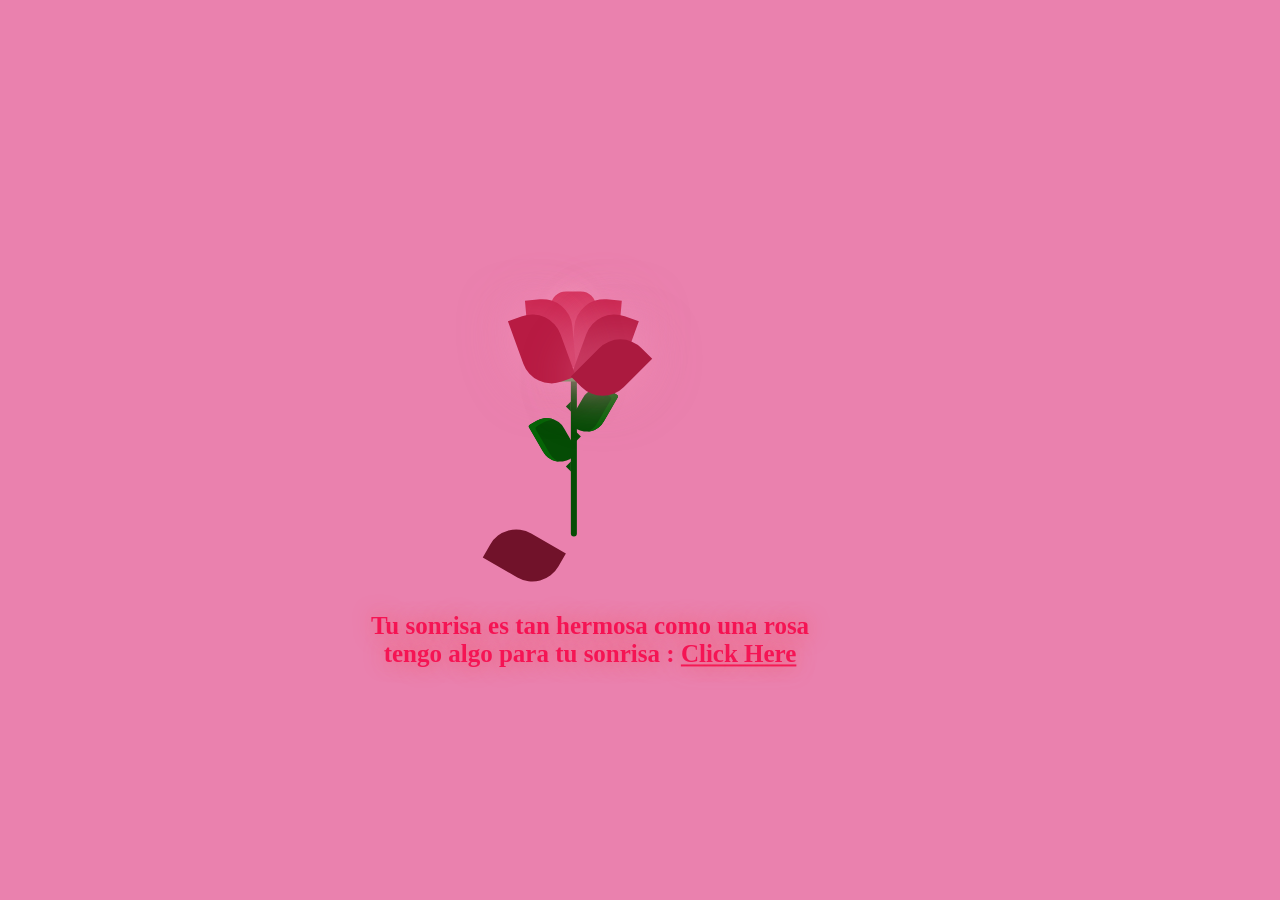
<file: prototipos/Cartita/index.html>
<!DOCTYPE html>
<html lang="en">
  <head>
    <meta charset="UTF-8" />
    <meta name="viewport" content="width=device-width, initial-scale=1.0" />
    <title>RoseDay</title>
    <link rel="stylesheet" href="style.css" />
    <link
      href="https://fonts.googleapis.com/css?family=Indie+Flower"
      rel="stylesheet"
      type="text/css"
    />
  </head>
  <body>
    <div class="container">
      <div class="glass">
        <div class="shine"></div>
      </div>
      <div class="thorns">
        <div></div>
        <div></div>
        <div></div>
        <div></div>
      </div>
      <div class="leaves">
        <div></div>
        <div></div>
        <div></div>
        <div></div>
      </div>
      <div class="petals">
        <div></div>
        <div></div>
        <div></div>
        <div></div>
        <div></div>
        <div></div>
        <div></div>
      </div>
      <div class="text">
        <h2></h2> Tu sonrisa es tan hermosa como una rosa <br /> 
       tengo algo para tu sonrisa : <a href="new.html">Click Here</a></h2>
      </div>
    </div>
  </body>
</html>
</file>
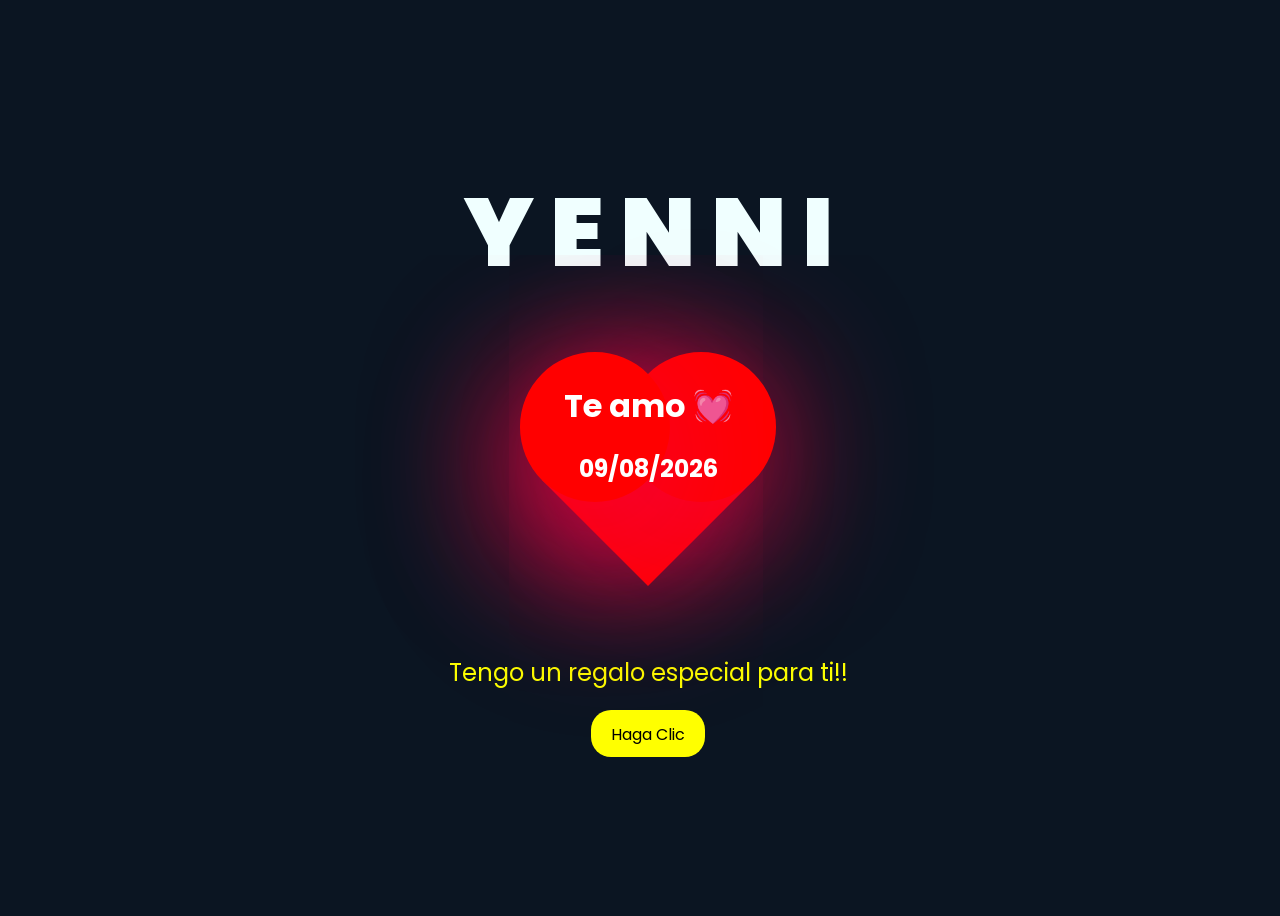
<file: prototipos/Flores_NilverTI/index.html>
<!DOCTYPE html>
<html lang="en">

<head>
    <meta charset="UTF-8">
    <meta http-equiv="X-UA-Compatible" content="IE=edge">
    <meta name="viewport" content="width=device-width, initial-scale=1.0">
    <link rel="stylesheet" href="css/style.css">
    <link rel="icon" href="img/flowers.png" type="image/x-icon">
    <title>FLORES</title>
</head>

<body>
    <div class="greetings">

        <span>Y</span>
        <span>E</span>
        <span>N</span>
        <span>N</span>
        <span>I</span>
    </div>
    <div class="greetings">
        <span></span>
        <span></span>
        <span></span>
        <span></span>
        <span></span>
        <span></span>
    </div>
    <div class="heart"></div>

    <div class="contenido">
        <h1>Te amo 💓</h1>
        <h2>09/08/2026</h2>
    </div>
    <div class="description">
        <span>Tengo un regalo especial para ti!!</span>
    </div>
    <div class="button">
        <button>
            <a href="FLORES.html">Haga Clic</a>
        </button>

    </div>
</body>

</html>
</file>
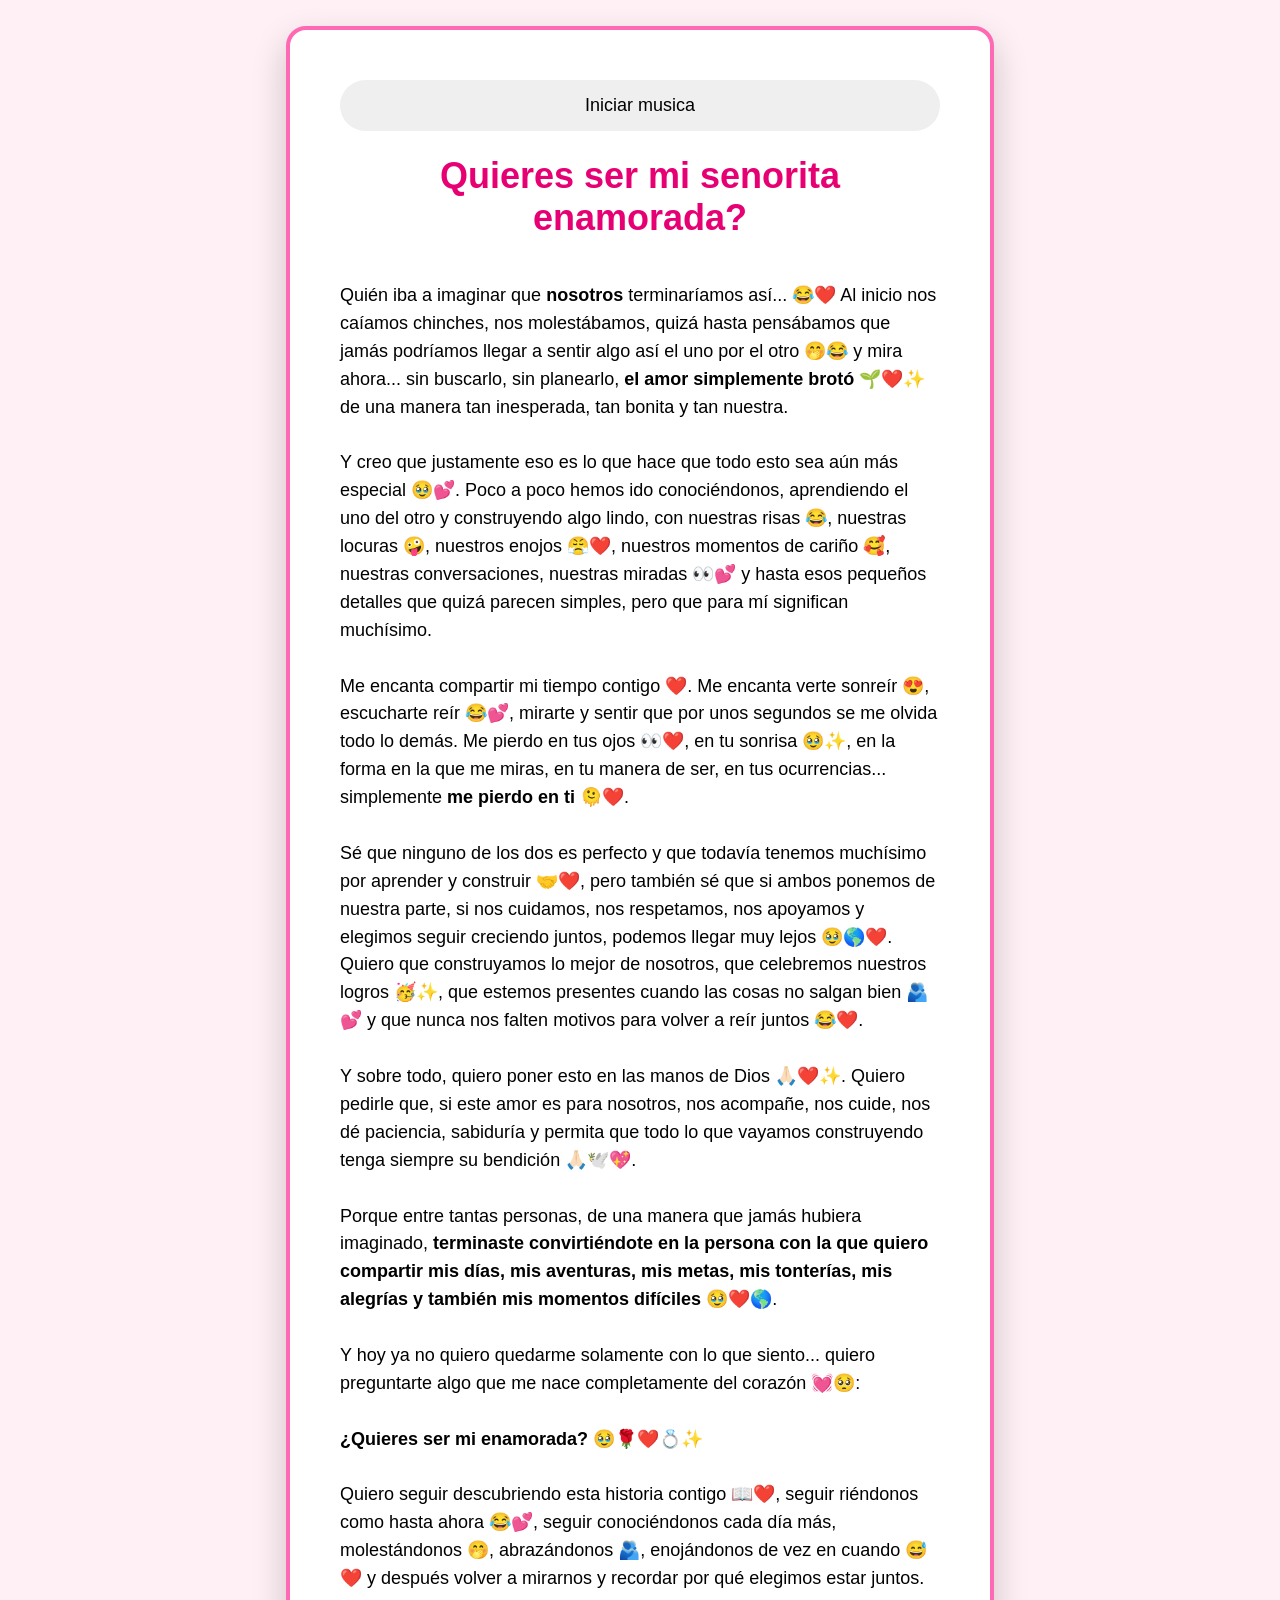
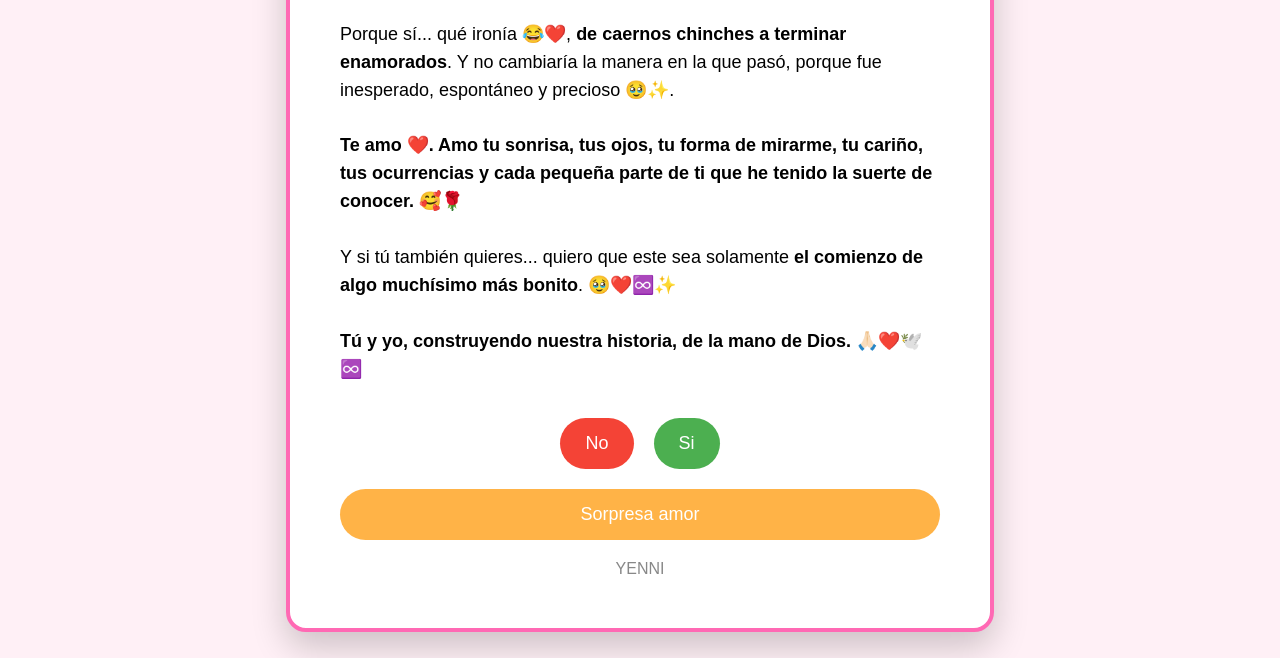
<file: Vistas/Declaracion.html>
<!DOCTYPE html>
<html lang="es">

<head>
  <meta charset="UTF-8" />
  <meta name="viewport" content="width=device-width, initial-scale=1.0" />
  <title>Quieres ser mi senorita enamorada?</title>
  <link rel="stylesheet" href="../styles/declaracion.css" />
</head>

<body>
  <main class="card" id="pregunta">
    <button type="button" onclick="iniciarMusica()">Iniciar musica</button>
    <h1>Quieres ser mi senorita enamorada?</h1>
    <p class="proposal-message">
      Quién iba a imaginar que <strong>nosotros</strong> terminaríamos así... 😂❤️ Al inicio nos caíamos chinches, nos
      molestábamos, quizá hasta pensábamos que jamás podríamos llegar a sentir algo así el uno por el otro 🤭😂 y mira
      ahora... sin buscarlo, sin planearlo, <strong>el amor simplemente brotó</strong> 🌱❤️✨ de una manera tan
      inesperada, tan bonita y tan nuestra.<br /><br />
      Y creo que justamente eso es lo que hace que todo esto sea aún más especial 🥹💕. Poco a poco hemos ido
      conociéndonos, aprendiendo el uno del otro y construyendo algo lindo, con nuestras risas 😂, nuestras locuras 🤪,
      nuestros enojos 😤❤️, nuestros momentos de cariño 🥰, nuestras conversaciones, nuestras miradas 👀💕 y hasta esos
      pequeños detalles que quizá parecen simples, pero que para mí significan muchísimo.<br /><br />
      Me encanta compartir mi tiempo contigo ❤️. Me encanta verte sonreír 😍, escucharte reír 😂💕, mirarte y sentir que
      por unos segundos se me olvida todo lo demás. Me pierdo en tus ojos 👀❤️, en tu sonrisa 🥹✨, en la forma en la que
      me miras, en tu manera de ser, en tus ocurrencias... simplemente <strong>me pierdo en ti</strong> 🫠❤️.<br /><br />
      Sé que ninguno de los dos es perfecto y que todavía tenemos muchísimo por aprender y construir 🤝❤️, pero también
      sé que si ambos ponemos de nuestra parte, si nos cuidamos, nos respetamos, nos apoyamos y elegimos seguir creciendo
      juntos, podemos llegar muy lejos 🥹🌎❤️. Quiero que construyamos lo mejor de nosotros, que celebremos nuestros
      logros 🥳✨, que estemos presentes cuando las cosas no salgan bien 🫂💕 y que nunca nos falten motivos para volver
      a reír juntos 😂❤️.<br /><br />
      Y sobre todo, quiero poner esto en las manos de Dios 🙏🏻❤️✨. Quiero pedirle que, si este amor es para nosotros,
      nos acompañe, nos cuide, nos dé paciencia, sabiduría y permita que todo lo que vayamos construyendo tenga siempre
      su bendición 🙏🏻🕊️💖.<br /><br />
      Porque entre tantas personas, de una manera que jamás hubiera imaginado, <strong>terminaste convirtiéndote en la
        persona con la que quiero compartir mis días, mis aventuras, mis metas, mis tonterías, mis alegrías y también
        mis momentos difíciles</strong> 🥹❤️🌎.<br /><br />
      Y hoy ya no quiero quedarme solamente con lo que siento... quiero preguntarte algo que me nace completamente del
      corazón 💓🥺:<br /><br />
      <strong>¿Quieres ser mi enamorada? 🥹🌹❤️💍✨</strong><br /><br />
      Quiero seguir descubriendo esta historia contigo 📖❤️, seguir riéndonos como hasta ahora 😂💕, seguir conociéndonos
      cada día más, molestándonos 🤭, abrazándonos 🫂, enojándonos de vez en cuando 😅❤️ y después volver a mirarnos y
      recordar por qué elegimos estar juntos.<br /><br />
      Porque sí... qué ironía 😂❤️, <strong>de caernos chinches a terminar enamorados</strong>. Y no cambiaría la manera
      en la que pasó, porque fue inesperado, espontáneo y precioso 🥹✨.<br /><br />
      <strong>Te amo ❤️. Amo tu sonrisa, tus ojos, tu forma de mirarme, tu cariño, tus ocurrencias y cada pequeña parte
        de ti que he tenido la suerte de conocer.</strong> 🥰🌹<br /><br />
      Y si tú también quieres... quiero que este sea solamente <strong>el comienzo de algo muchísimo más bonito</strong>.
      🥹❤️♾️✨<br /><br />
      <strong>Tú y yo, construyendo nuestra historia, de la mano de Dios. 🙏🏻❤️🕊️♾️</strong>
    </p>
    <div class="buttons">
      <button class="no" id="btnNo" type="button">No</button>
      <button class="yes" id="btnSi" type="button">Si</button>
    </div>
    <button class="play" id="btnSorpresa" type="button">Sorpresa amor</button>
    <div class="yenni">YENNI</div>
  </main>

  <section class="card final" id="respuesta">
    <h1>Sabia que aceptarias!</h1>
    <div class="emoji" aria-hidden="true">♥</div>
    <p>
      Gracias por darme este pequeno gran si...<br /><br />
      No imaginas lo feliz que me haces con tu respuesta. Desde que entraste en mi vida, he sentido que Dios me puso
      frente a alguien unica, valiosa y maravillosa.<br /><br />
      Hoy empieza algo nuevo, algo que no sera perfecto, pero si verdadero. Quiero acompanarte, hacerte reir, cuidarte y,
      sobre todo, amarte con todo mi corazon.<br /><br />
      Estoy emocionado por todo lo que viviremos juntos, por cada detalle, cada momento y cada abrazo que vendra.<br /><br />
      Preparate... porque esto recien comienza y te prometo hacerlo hermoso, con amor, fe y mucho carino.
    </p>
    <div class="emoji" aria-hidden="true">♥</div>
    <button class="send" id="btnEnviarWhatsapp" type="button">Enviar respuesta</button>
    <div class="yenni">YENNI</div>
  </section>

  <audio id="musica" autoplay muted hidden></audio>
  <script src="../scripts/declaracion.js"></script>
</body>

</html>
</file>
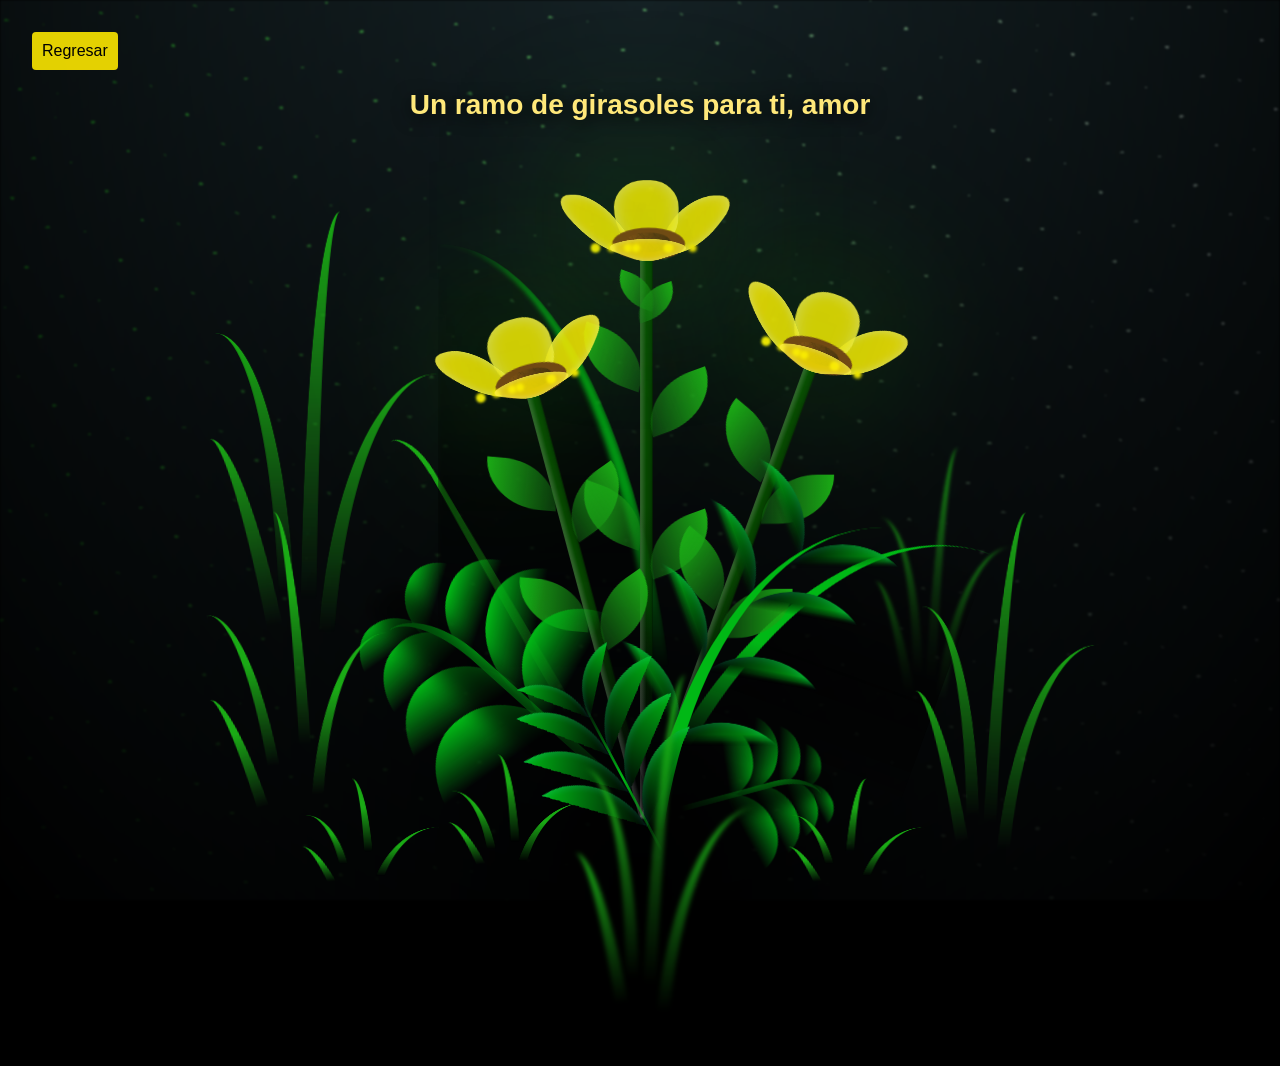
<file: Vistas/FLORES.html>
<!DOCTYPE html>
<html lang="es">

<head>
  <meta charset="UTF-8">
  <meta http-equiv="X-UA-Compatible" content="IE=edge">
  <meta name="viewport" content="width=device-width, initial-scale=1.0">
  <link rel="stylesheet" href="../styles/flores.css">
  <link rel="icon" href="../img/flowers.png" type="image/x-icon">
  <title>Girasoles para Yenni</title>
</head>

<body class="container">
  <div class="night"></div>
  <h1 class="bouquet-title">Un ramo de girasoles para ti, amor</h1>
  <a class="back-button" href="../index.html">Regresar</a>
  <div class="love-words" id="loveWords" aria-hidden="true"></div>
  <div class="final-love-message" id="finalLoveMessage">todo eso eres para mi</div>
  <div class="flowers">
    <div class="flower flower--1">
      <div class="flower__leafs flower__leafs--1">
        <div class="flower__leaf flower__leaf--1"></div>
        <div class="flower__leaf flower__leaf--2"></div>
        <div class="flower__leaf flower__leaf--3"></div>
        <div class="flower__leaf flower__leaf--4"></div>
        <div class="flower__white-circle"></div>

        <div class="flower__light flower__light--1"></div>
        <div class="flower__light flower__light--2"></div>
        <div class="flower__light flower__light--3"></div>
        <div class="flower__light flower__light--4"></div>
        <div class="flower__light flower__light--5"></div>
        <div class="flower__light flower__light--6"></div>
        <div class="flower__light flower__light--7"></div>
        <div class="flower__light flower__light--8"></div>

      </div>
      <div class="flower__line">
        <div class="flower__line__leaf flower__line__leaf--1"></div>
        <div class="flower__line__leaf flower__line__leaf--2"></div>
        <div class="flower__line__leaf flower__line__leaf--3"></div>
        <div class="flower__line__leaf flower__line__leaf--4"></div>
        <div class="flower__line__leaf flower__line__leaf--5"></div>
        <div class="flower__line__leaf flower__line__leaf--6"></div>
      </div>
    </div>

    <div class="flower flower--2">
      <div class="flower__leafs flower__leafs--2">
        <div class="flower__leaf flower__leaf--1"></div>
        <div class="flower__leaf flower__leaf--2"></div>
        <div class="flower__leaf flower__leaf--3"></div>
        <div class="flower__leaf flower__leaf--4"></div>
        <div class="flower__white-circle"></div>

        <div class="flower__light flower__light--1"></div>
        <div class="flower__light flower__light--2"></div>
        <div class="flower__light flower__light--3"></div>
        <div class="flower__light flower__light--4"></div>
        <div class="flower__light flower__light--5"></div>
        <div class="flower__light flower__light--6"></div>
        <div class="flower__light flower__light--7"></div>
        <div class="flower__light flower__light--8"></div>

      </div>
      <div class="flower__line">
        <div class="flower__line__leaf flower__line__leaf--1"></div>
        <div class="flower__line__leaf flower__line__leaf--2"></div>
        <div class="flower__line__leaf flower__line__leaf--3"></div>
        <div class="flower__line__leaf flower__line__leaf--4"></div>
      </div>
    </div>

    <div class="flower flower--3">
      <div class="flower__leafs flower__leafs--3">
        <div class="flower__leaf flower__leaf--1"></div>
        <div class="flower__leaf flower__leaf--2"></div>
        <div class="flower__leaf flower__leaf--3"></div>
        <div class="flower__leaf flower__leaf--4"></div>
        <div class="flower__white-circle"></div>

        <div class="flower__light flower__light--1"></div>
        <div class="flower__light flower__light--2"></div>
        <div class="flower__light flower__light--3"></div>
        <div class="flower__light flower__light--4"></div>
        <div class="flower__light flower__light--5"></div>
        <div class="flower__light flower__light--6"></div>
        <div class="flower__light flower__light--7"></div>
        <div class="flower__light flower__light--8"></div>

      </div>
      <div class="flower__line">
        <div class="flower__line__leaf flower__line__leaf--1"></div>
        <div class="flower__line__leaf flower__line__leaf--2"></div>
        <div class="flower__line__leaf flower__line__leaf--3"></div>
        <div class="flower__line__leaf flower__line__leaf--4"></div>
      </div>
    </div>

    <div class="grow-ans" style="--d:1.2s">
      <div class="flower__g-long">
        <div class="flower__g-long__top"></div>
        <div class="flower__g-long__bottom"></div>
      </div>
    </div>

    <div class="growing-grass">
      <div class="flower__grass flower__grass--1">
        <div class="flower__grass--top"></div>
        <div class="flower__grass--bottom"></div>
        <div class="flower__grass__leaf flower__grass__leaf--1"></div>
        <div class="flower__grass__leaf flower__grass__leaf--2"></div>
        <div class="flower__grass__leaf flower__grass__leaf--3"></div>
        <div class="flower__grass__leaf flower__grass__leaf--4"></div>
        <div class="flower__grass__leaf flower__grass__leaf--5"></div>
        <div class="flower__grass__leaf flower__grass__leaf--6"></div>
        <div class="flower__grass__leaf flower__grass__leaf--7"></div>
        <div class="flower__grass__leaf flower__grass__leaf--8"></div>
        <div class="flower__grass__overlay"></div>
      </div>
    </div>

    <div class="growing-grass">
      <div class="flower__grass flower__grass--2">
        <div class="flower__grass--top"></div>
        <div class="flower__grass--bottom"></div>
        <div class="flower__grass__leaf flower__grass__leaf--1"></div>
        <div class="flower__grass__leaf flower__grass__leaf--2"></div>
        <div class="flower__grass__leaf flower__grass__leaf--3"></div>
        <div class="flower__grass__leaf flower__grass__leaf--4"></div>
        <div class="flower__grass__leaf flower__grass__leaf--5"></div>
        <div class="flower__grass__leaf flower__grass__leaf--6"></div>
        <div class="flower__grass__leaf flower__grass__leaf--7"></div>
        <div class="flower__grass__leaf flower__grass__leaf--8"></div>
        <div class="flower__grass__overlay"></div>
      </div>
    </div>

    <div class="grow-ans" style="--d:2.4s">
      <div class="flower__g-right flower__g-right--1">
        <div class="leaf"></div>
      </div>
    </div>

    <div class="grow-ans" style="--d:2.8s">
      <div class="flower__g-right flower__g-right--2">
        <div class="leaf"></div>
      </div>
    </div>

    <div class="grow-ans" style="--d:2.8s">
      <div class="flower__g-front">
        <div class="flower__g-front__leaf-wrapper flower__g-front__leaf-wrapper--1">
          <div class="flower__g-front__leaf"></div>
        </div>
        <div class="flower__g-front__leaf-wrapper flower__g-front__leaf-wrapper--2">
          <div class="flower__g-front__leaf"></div>
        </div>
        <div class="flower__g-front__leaf-wrapper flower__g-front__leaf-wrapper--3">
          <div class="flower__g-front__leaf"></div>
        </div>
        <div class="flower__g-front__leaf-wrapper flower__g-front__leaf-wrapper--4">
          <div class="flower__g-front__leaf"></div>
        </div>
        <div class="flower__g-front__leaf-wrapper flower__g-front__leaf-wrapper--5">
          <div class="flower__g-front__leaf"></div>
        </div>
        <div class="flower__g-front__leaf-wrapper flower__g-front__leaf-wrapper--6">
          <div class="flower__g-front__leaf"></div>
        </div>
        <div class="flower__g-front__leaf-wrapper flower__g-front__leaf-wrapper--7">
          <div class="flower__g-front__leaf"></div>
        </div>
        <div class="flower__g-front__leaf-wrapper flower__g-front__leaf-wrapper--8">
          <div class="flower__g-front__leaf"></div>
        </div>
        <div class="flower__g-front__line"></div>
      </div>
    </div>

    <div class="grow-ans" style="--d:3.2s">
      <div class="flower__g-fr">
        <div class="leaf"></div>
        <div class="flower__g-fr__leaf flower__g-fr__leaf--1"></div>
        <div class="flower__g-fr__leaf flower__g-fr__leaf--2"></div>
        <div class="flower__g-fr__leaf flower__g-fr__leaf--3"></div>
        <div class="flower__g-fr__leaf flower__g-fr__leaf--4"></div>
        <div class="flower__g-fr__leaf flower__g-fr__leaf--5"></div>
        <div class="flower__g-fr__leaf flower__g-fr__leaf--6"></div>
        <div class="flower__g-fr__leaf flower__g-fr__leaf--7"></div>
        <div class="flower__g-fr__leaf flower__g-fr__leaf--8"></div>
      </div>
    </div>

    <div class="long-g long-g--0">
      <div class="grow-ans" style="--d:3s">
        <div class="leaf leaf--0"></div>
      </div>
      <div class="grow-ans" style="--d:2.2s">
        <div class="leaf leaf--1"></div>
      </div>
      <div class="grow-ans" style="--d:3.4s">
        <div class="leaf leaf--2"></div>
      </div>
      <div class="grow-ans" style="--d:3.6s">
        <div class="leaf leaf--3"></div>
      </div>
    </div>

    <div class="long-g long-g--1">
      <div class="grow-ans" style="--d:3.6s">
        <div class="leaf leaf--0"></div>
      </div>
      <div class="grow-ans" style="--d:3.8s">
        <div class="leaf leaf--1"></div>
      </div>
      <div class="grow-ans" style="--d:4s">
        <div class="leaf leaf--2"></div>
      </div>
      <div class="grow-ans" style="--d:4.2s">
        <div class="leaf leaf--3"></div>
      </div>
    </div>

    <div class="long-g long-g--2">
      <div class="grow-ans" style="--d:4s">
        <div class="leaf leaf--0"></div>
      </div>
      <div class="grow-ans" style="--d:4.2s">
        <div class="leaf leaf--1"></div>
      </div>
      <div class="grow-ans" style="--d:4.4s">
        <div class="leaf leaf--2"></div>
      </div>
      <div class="grow-ans" style="--d:4.6s">
        <div class="leaf leaf--3"></div>
      </div>
    </div>

    <div class="long-g long-g--3">
      <div class="grow-ans" style="--d:4s">
        <div class="leaf leaf--0"></div>
      </div>
      <div class="grow-ans" style="--d:4.2s">
        <div class="leaf leaf--1"></div>
      </div>
      <div class="grow-ans" style="--d:3s">
        <div class="leaf leaf--2"></div>
      </div>
      <div class="grow-ans" style="--d:3.6s">
        <div class="leaf leaf--3"></div>
      </div>
    </div>

    <div class="long-g long-g--4">
      <div class="grow-ans" style="--d:4s">
        <div class="leaf leaf--0"></div>
      </div>
      <div class="grow-ans" style="--d:4.2s">
        <div class="leaf leaf--1"></div>
      </div>
      <div class="grow-ans" style="--d:3s">
        <div class="leaf leaf--2"></div>
      </div>
      <div class="grow-ans" style="--d:3.6s">
        <div class="leaf leaf--3"></div>
      </div>
    </div>

    <div class="long-g long-g--5">
      <div class="grow-ans" style="--d:4s">
        <div class="leaf leaf--0"></div>
      </div>
      <div class="grow-ans" style="--d:4.2s">
        <div class="leaf leaf--1"></div>
      </div>
      <div class="grow-ans" style="--d:3s">
        <div class="leaf leaf--2"></div>
      </div>
      <div class="grow-ans" style="--d:3.6s">
        <div class="leaf leaf--3"></div>
      </div>
    </div>

    <div class="long-g long-g--6">
      <div class="grow-ans" style="--d:4.2s">
        <div class="leaf leaf--0"></div>
      </div>
      <div class="grow-ans" style="--d:4.4s">
        <div class="leaf leaf--1"></div>
      </div>
      <div class="grow-ans" style="--d:4.6s">
        <div class="leaf leaf--2"></div>
      </div>
      <div class="grow-ans" style="--d:4.8s">
        <div class="leaf leaf--3"></div>
      </div>
    </div>

    <div class="long-g long-g--7">
      <div class="grow-ans" style="--d:3s">
        <div class="leaf leaf--0"></div>
      </div>
      <div class="grow-ans" style="--d:3.2s">
        <div class="leaf leaf--1"></div>
      </div>
      <div class="grow-ans" style="--d:3.5s">
        <div class="leaf leaf--2"></div>
      </div>
      <div class="grow-ans" style="--d:3.6s">
        <div class="leaf leaf--3"></div>
      </div>
    </div>
  </div>
  <!-- Música de fondo -->
  <audio id="musica" autoplay hidden></audio>
  <script src="../scripts/flores.js"></script>
</body>

</html>
</file>
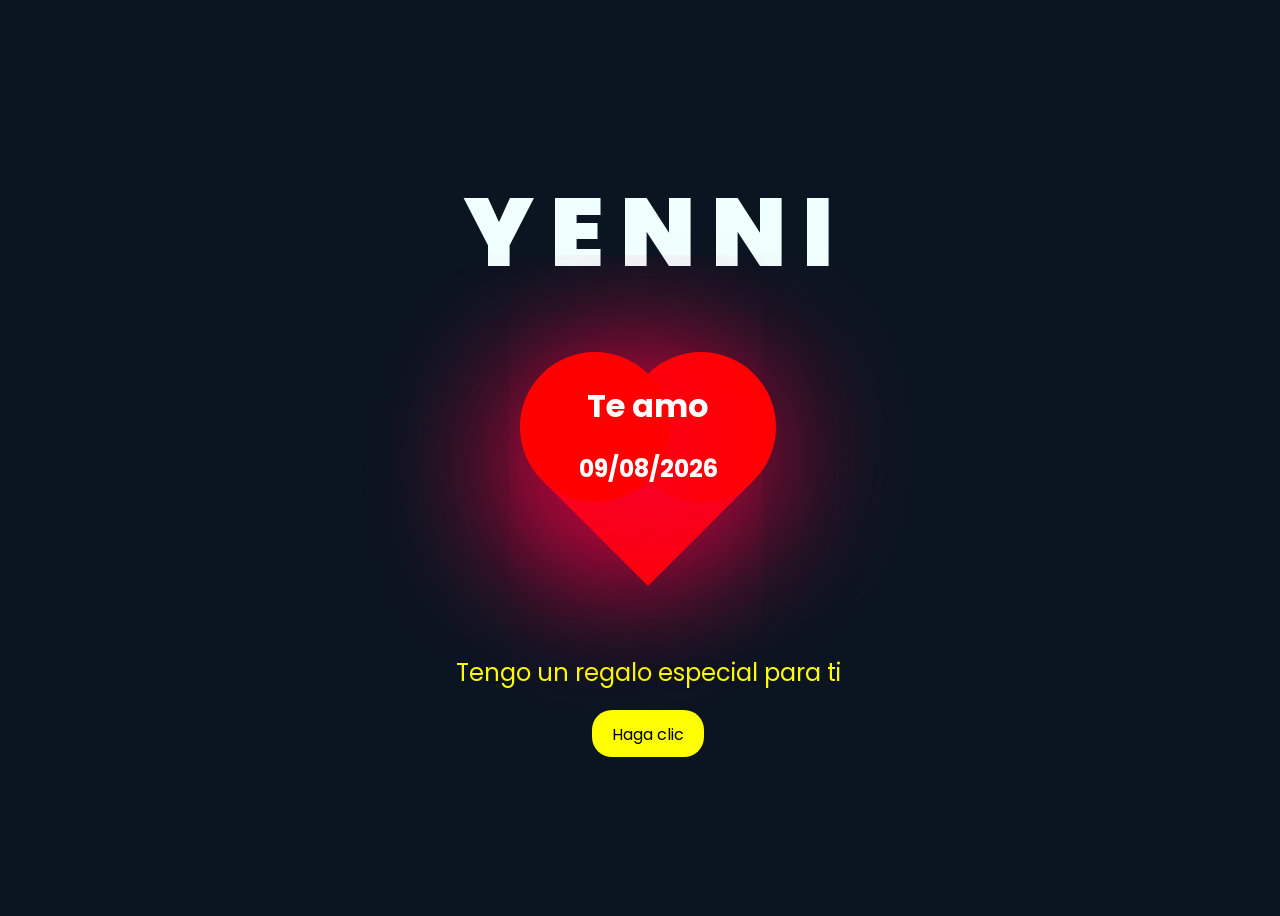
<file: Vistas/Septiembre.html>
<!DOCTYPE html>
<html lang="es">

<head>
  <meta charset="UTF-8" />
  <meta http-equiv="X-UA-Compatible" content="IE=edge" />
  <meta name="viewport" content="width=device-width, initial-scale=1.0" />
  <link rel="stylesheet" href="../styles/septiembre.css" />
  <link rel="icon" href="../img/flowers.png" type="image/x-icon" />
  <title>Para Yenni</title>
</head>

<body>
  <div class="greetings" aria-label="Yenni">
    <span>Y</span>
    <span>E</span>
    <span>N</span>
    <span>N</span>
    <span>I</span>
  </div>

  <div class="heart" aria-hidden="true"></div>

  <div class="contenido">
    <h1>Te amo</h1>
    <h2>09/08/2026</h2>
  </div>

  <div class="description">
    <span>Tengo un regalo especial para ti</span>
  </div>

  <div class="button">
    <button type="button">
      <a href="FLORES.html">Haga clic</a>
    </button>
  </div>
</body>

</html>
</file>
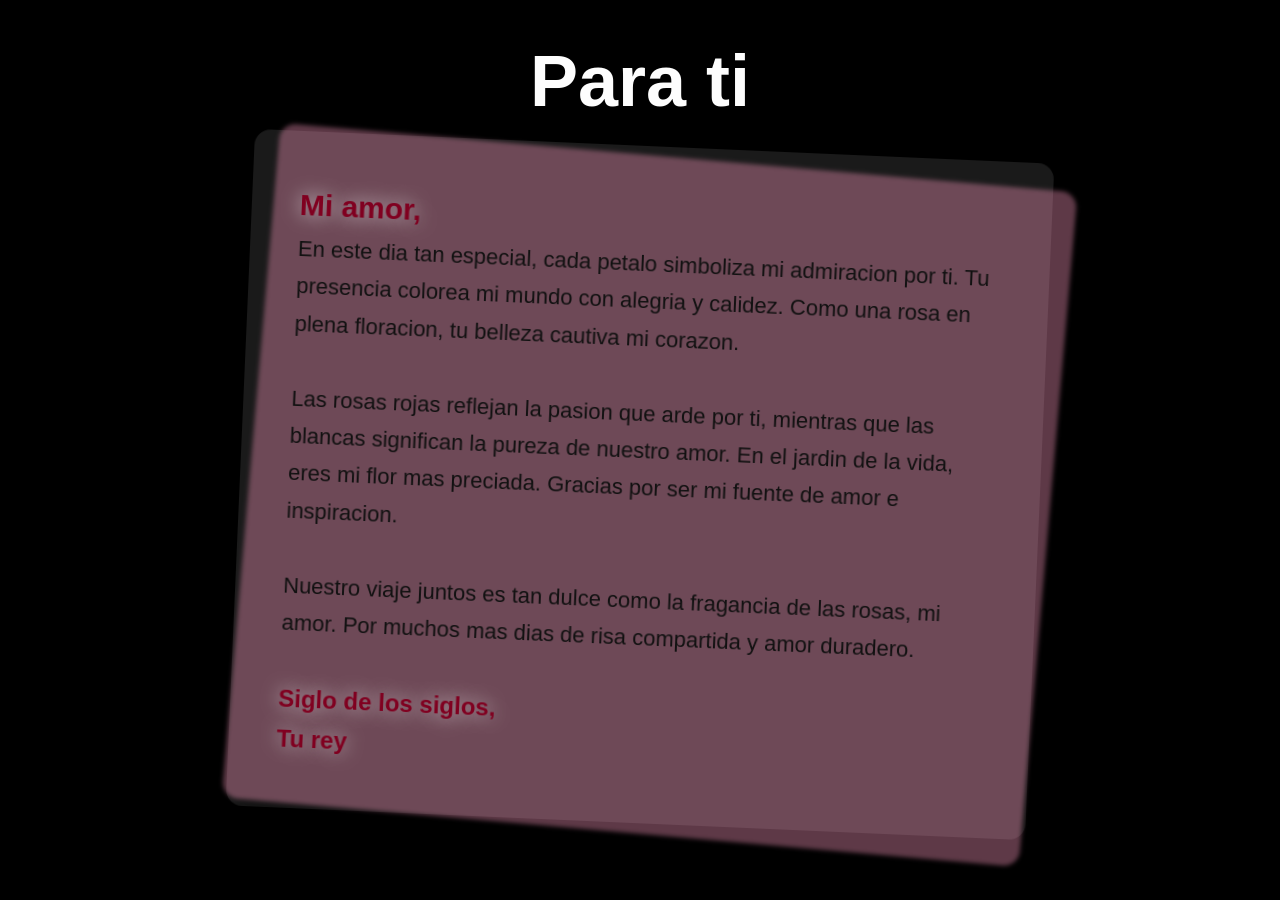
<file: Vistas/Tarjeta.html>
<!DOCTYPE html>
<html lang="es">

<head>
  <meta charset="UTF-8" />
  <meta name="viewport" content="width=device-width, initial-scale=1.0" />
  <title>Carta para Yenni</title>
  <link rel="stylesheet" href="../styles/tarjeta.css" />
</head>

<body>
  <video class="background-video" autoplay muted loop playsinline aria-hidden="true">
    <source src="../img/Amor1.mp4" type="video/mp4" />
  </video>

  <main class="wrap">
    <h1>Para ti</h1>

    <article class="postcard">
      <p>
        <span>Mi amor,</span>
        <br />
        En este dia tan especial, cada petalo simboliza mi admiracion por ti.
        Tu presencia colorea mi mundo con alegria y calidez. Como una rosa en plena floracion, tu belleza cautiva mi
        corazon.
        <br /><br />
        Las rosas rojas reflejan la pasion que arde por ti, mientras que las blancas significan la pureza de nuestro
        amor. En el jardin de la vida, eres mi flor mas preciada. Gracias por ser mi fuente de amor e inspiracion.
        <br /><br />
        Nuestro viaje juntos es tan dulce como la fragancia de las rosas, mi amor. Por muchos mas dias de risa compartida
        y amor duradero.
        <br /><br />
        <span class="ullu">
          Siglo de los siglos,
          <br />
          Tu rey
        </span>
      </p>
    </article>
  </main>
</body>

</html>
</file>
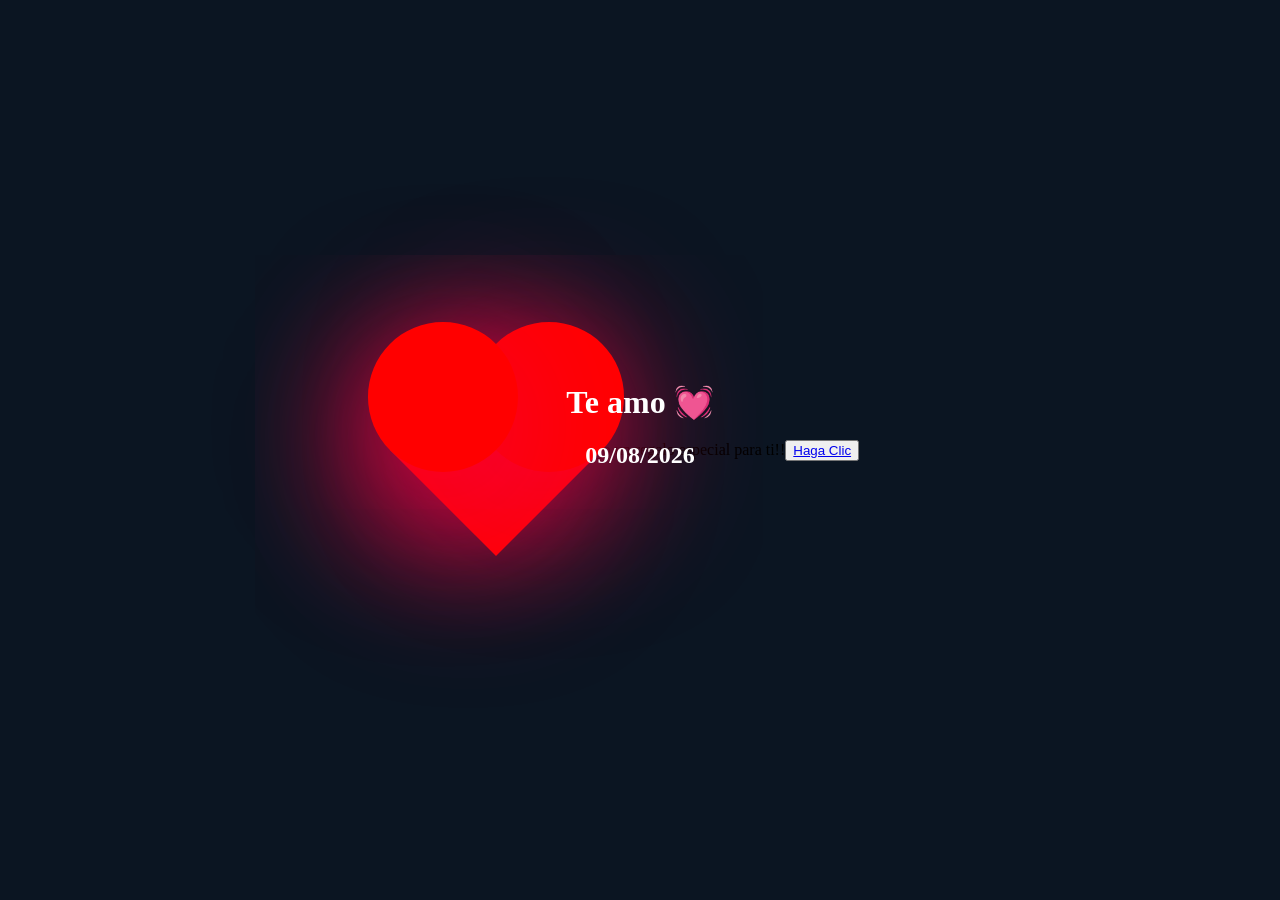
<file: prototipos/Corazon latiendo_Elmer/Untitled-2.html>
<!DOCTYPE html>
<html lang="en">

<head>
    <meta charset="UTF-8">
    <meta http-equiv="X-UA-Compatible" content="IE=edge">
    <meta name="viewport" content="width=device-width, initial-scale=1.0">
    <title>corazonlatiendo</title>
</head>
<style>
    body {
        margin: 0;
        padding: 0;
        min-height: 100vh;
        display: flex;
        align-items: center;
        justify-content: center;
        background: #0b1522;
    }

    .heart {
        height: 150px;
        width: 150px;
        background-color: red;
        position: relative;
        transform: rotate(45deg);
        box-shadow: -20px 20px 150px #f20044;
        animation: palpitar 0.5s linear infinite alternate;

    }

    .contenido {
        position: fixed;
        margin-bottom: 50px;
        text-align: center;

    }

    h1 {
        color: white
    }

    h2 {
        color: white
    }

    @keyframes palpitar {
        0% {
            transform: rotate(45deg) scale(1.10);
        }

        80% {
            transform: rotate(45deg) scale(1.0);
        }

        100% {
            transform: rotate(45deg) scale(0.8);
        }
    }

    .heart::before {
        content: "";
        position: absolute;
        height: 150px;
        width: 150px;
        background: red;
        top: -50%;
        border-radius: 50%;
        box-shadow: 10px 20px 150px #f20044;
    }

    .heart::after {
        content: "";
        position: absolute;
        height: 150px;
        width: 150px;
        background: red;
        right: 50%;
        border-radius: 50%;
        box-shadow: 20px 20px 150px #f20044;
    }
</style>

<body>
    <div class="heart"></div>

    <div class="contenido">
        <h1>Te amo 💓</h1>
        <h2>09/08/2026</h2>
    </div>
    <div class="description">
        <span>Tengo un regalo especial para ti!!</span>
    </div>
    <div class="button">
        <button>
            <a href="FLORES.html">Haga Clic</a>
        </button>

    </div>


</body>

</html>
</file>
<file: prototipos/Cartita/style.css>
@import url("https://fonts.googleapis.com/css2?family=Great+Vibes&display=swap");
body {
  height: 100%;
  width: 100%;
  background: #ea81ae;
  overflow: hidden;
  text-align: center;
  justify-content: center;
}

.container {
  position: absolute;
  left: 50%;
  top: 50%;
  transform: translate(-50%, -50%);
}

.glass {
  height: 350px;
  width: 200px;
}

.petals > div {
  position: absolute;
  background: #d52d58;
  width: 45px;
  height: 80px;
  top: 55px;
  transition: all 0.5s ease-out;
}
.petals > div:nth-child(1) {
  border-radius: 15px;
  box-shadow: 0px 0px 30px #f594b8;
  left: 80px;
  top: 60px;
  background: #d52d58;
}
.petals > div:nth-child(2),
.petals > div:nth-child(4),
.petals > div:nth-child(6) {
  background: #b81b43;
  left: 60px;
  border-radius: 0px 30px 0px 30px;
  transform-origin: bottom right;
}
.petals > div:nth-child(3),
.petals > div:nth-child(5),
.petals > div:nth-child(7) {
  background: #b81b43;
  left: 100px;
  border-radius: 30px 0px 30px 0px;
  transform-origin: bottom left;
}
.petals > div:nth-child(2) {
  z-index: 5;
  background: #ab1a3f;
  top: 75px;
  height: 70px;
  box-shadow: 0px 0px 50px rgba(245, 148, 184, 0.5);
  animation: bloom2 3s ease-in-out;
  animation-fill-mode: forwards;
}
.petals > div:nth-child(3) {
  z-index: 4;
  background: #ab1a3f;
  top: 75px;
  height: 70px;
  box-shadow: 0px 0px 50px rgba(245, 148, 184, 0.5);
  animation: bloom3 3s ease-in-out, glowing 2.5s ease-in-out infinite;
  animation-fill-mode: forwards;
}
.petals > div:nth-child(4) {
  z-index: 3;
  background: #b81b43;
  top: 70px;
  height: 75px;
  box-shadow: 0px 0px 50px rgba(245, 148, 184, 0.5);
  animation: bloom4 3s ease-in-out, glowing 2.5s ease-in-out infinite;
  animation-fill-mode: forwards;
}
.petals > div:nth-child(5) {
  z-index: 2;
  background: #b81b43;
  top: 70px;
  height: 75px;
  box-shadow: 0px 0px 50px rgba(245, 148, 184, 0.5);
  animation: bloom5 3s ease-in-out, glowing 2.5s ease-in-out infinite;
  animation-fill-mode: forwards;
}
.petals > div:nth-child(6) {
  z-index: 1;
  background: #c9204b;
  top: 65px;
  height: 70px;
  box-shadow: 0px 0px 50px rgba(245, 148, 184, 0.3);
  animation: bloom6 3s ease-in-out, glowing 2.5s ease-in-out infinite;
  animation-fill-mode: forwards;
}
.petals > div:nth-child(7) {
  z-index: 0;
  background: #c9204b;
  top: 65px;
  height: 70px;
  box-shadow: 0px 0px 50px rgba(245, 148, 184, 0.3);
  animation: bloom7 3s ease-in-out, glowing 2.5s ease-in-out infinite;
  animation-fill-mode: forwards;
}

.deadPetals > div {
  position: absolute;
  background: #d52d58;
  width: 20px;
  height: 15px;
  top: 120px;
  border-radius: 0px 30px 0px 30px;
  box-shadow: 0px 0px 30px rgba(245, 148, 184, 0.5);
  transition: all 0.5s ease-out;
}
.deadPetals > div:nth-child(1) {
  left: 80px;
  transform: rotate(-30deg);
  animation: falling 10s 4s ease-in-out infinite;
}
.deadPetals > div:nth-child(2) {
  left: 101px;
  transform: rotate(-30deg);
  animation: falling 20s 8s ease-in-out infinite;
}
.deadPetals > div:nth-child(3) {
  left: 79px;
  transform: rotate(-30deg);
  animation: falling 20s 12s ease-in-out infinite;
}
.deadPetals > div:nth-child(4) {
  left: 92px;
  transform: rotate(-30deg);
  animation: falling 20s 16s ease-in-out infinite;
}

.leaves > div:nth-last-child(1) {
  position: absolute;
  width: 55px;
  height: 30px;
  background: #338f37;
  top: 120px;
  left: 75px;
  border-radius: 100px;
}
.leaves > div:nth-child(1) {
  position: absolute;
  width: 6px;
  height: 210px;
  background: #054c05;
  top: 95px;
  left: 100px;
  border-radius: 0 0 100px 100px;
}
.leaves > div:nth-child(2) {
  position: absolute;
  width: 30px;
  height: 50px;
  top: 53px;
  border-radius: 5px 40px 20px 40px;
  background: #054c05;
  transform-origin: bottom;
  transform: rotate(-30deg);
  top: 180px;
  left: 80px;
  box-shadow: inset 5px 5px #066406;
}
.leaves > div:nth-child(3) {
  position: absolute;
  width: 30px;
  height: 50px;
  top: 53px;
  border-radius: 40px 5px 40px 20px;
  background: #054c05;
  transform-origin: bottom;
  transform: rotate(30deg);
  top: 150px;
  left: 95px;
  box-shadow: inset -5px 5px #066406;
}

.thorns > div {
  position: absolute;
  width: 0;
  height: 0;
  top: 140px;
}
.thorns > div:nth-child(odd) {
  border-top: 5px solid transparent;
  border-bottom: 5px solid transparent;
  border-left: 5px solid #054c05;
  left: 105px;
}
.thorns > div:nth-child(even) {
  border-top: 5px solid transparent;
  border-bottom: 5px solid transparent;
  border-right: 5px solid #054c05;
  left: 95px;
}
.thorns > div:nth-child(1) {
  top: 200px;
}
.thorns > div:nth-child(2) {
  top: 170px;
}
.thorns > div:nth-child(4) {
  top: 230px;
}

@keyframes bloom2 {
  50% {
    transform: rotate(-90deg);
    top: 200px;
    left: 100px;
  }
  100% {
    transform: rotate(-60deg);
    top: 252px;
    left: 50px;
    background: #71122a;
    box-shadow: 0px 0px 0px rgba(245, 148, 184, 0);
  }
}
@keyframes bloom3 {
  100% {
    transform: rotate(45deg);
  }
}
@keyframes bloom4 {
  100% {
    transform: rotate(-20deg);
  }
}
@keyframes bloom5 {
  100% {
    transform: rotate(20deg);
  }
}
@keyframes bloom6 {
  100% {
    transform: rotate(-5deg);
  }
}
@keyframes bloom7 {
  100% {
    transform: rotate(5deg);
  }
}
@keyframes glowing {
  50% {
    background: #d7365f;
    box-shadow: 0px 0px 60px #f594b8;
  }
}
@keyframes falling {
  20% {
    top: 335px;
    background: #9d193b;
    box-shadow: 0px 0px 0px rgba(245, 148, 184, 0);
  }
  100% {
    top: 335px;
    opacity: 0;
  }
}
.text {
  font-family: cursive;
  font-weight: 800;
  font-size: 25px;
  text-align: center;
  justify-content: center;
  color: rgb(245, 20, 84);
  text-shadow: 0 0 20px rgb(241, 94, 106);
  margin-left: -100px;
}
.text a {
  color: rgb(245, 20, 84);
}
.text a:hover {
  color: white;
  text-shadow: 0 0 20px rgb(235, 25, 42);
}
</file>
<file: prototipos/Flores_NilverTI/css/style.css>
@import url('https://fonts.googleapis.com/css2?family=Poppins:ital,wght@0,500;1,900&display=swap');

* {
    font-family: 'Poppins', cursive;
}

body {
    color: azure;
    width: 100%;
    height: 100vh;
    display: flex;
    flex-direction: column;
    align-items: center;
    justify-content: center;
    background-color: #0b1522;
    overflow: hidden;
}

.greetings {
    font-size: 6rem;
    font-weight: 900;
}

.greetings>span {
    animation: glow 2.5s ease-in-out infinite;
}

@keyframes glow {

    0%,
    100% {
        color: #fff;
        text-shadow: 0 0 12px #fbff00, 0 0 50px #fbff00, 0 0 100px #fbff00;
    }

    10%,
    90% {
        color: #696565;
        text-shadow: none;
    }
}

.greetings>span:nth-child(2) {
    animation-delay: .2s;
}

.greetings>span:nth-child(3) {
    animation-delay: .4s;
}

.greetings>span:nth-child(4) {
    animation-delay: .6s;
}

.greetings>span:nth-child(5) {
    animation-delay: .8s;
}

.description {
    font-size: 1.5rem;
    margin-bottom: 20px;
}

.button a {
    text-decoration: none;
    font-size: 1rem;
    color: #111;
}

@media screen and (max-width:574px) {
    .greetings {
        display: block;
        font-size: 3rem;
        font-weight: 500;
        text-align: center;
    }

    .description {
        font-size: 1rem;
    }

    .button a {
        font-size: .5rem;
    }
}

.description {
    color: #fbff00;
}

/* Estilo para el botón */
.button button {
    background-color: yellow;
    /* Fondo amarillo */
    border: none;
    /* Sin bordes */
    padding: 10px 20px;
    /* Ajusta el relleno según tu preferencia */
    font-size: 18px;
    /* Tamaño de fuente */
    cursor: pointer;
    position: relative;
    /* Necesario para el resplandor */
    border-radius: 20px;
    /* Esquinas redondeadas */
    transition: background-color 0.3s ease-in-out;
    /* Transición suave para el color de fondo */
}

/* Estilo para el enlace dentro del botón */
.button button a {
    text-decoration: none;
    /* Elimina el subrayado del enlace */
    color: inherit;
    /* Hereda el color del texto del botón */
}

/* Efecto de resplandor al pasar el cursor sobre el botón */
.button button:hover {
    background-color: orange;
    /* Cambia el color de fondo al pasar el mouse a naranja */
    box-shadow: 0 0 10px yellow, 0 0 20px yellow, 0 0 30px yellow;
    /* Efecto de resplandor amarillo */
}

/*corazon*/
.heart {
    height: 150px;
    width: 150px;
    background-color: red;
    position: relative;
    transform: rotate(45deg);
    box-shadow: -20px 20px 150px #f20044;
    animation: palpitar 0.5s linear infinite alternate;
    margin: 100px 0px;

}

.contenido {
    position: fixed;
    margin-bottom: 50px;
    text-align: center;

}

h1 {
    color: white
}

h2 {
    color: white
}

@keyframes palpitar {
    0% {
        transform: rotate(45deg) scale(1.10);
    }

    80% {
        transform: rotate(45deg) scale(1.0);
    }

    100% {
        transform: rotate(45deg) scale(0.8);
    }
}

.heart::before {
    content: "";
    position: absolute;
    height: 150px;
    width: 150px;
    background: red;
    top: -50%;
    border-radius: 50%;
    box-shadow: 10px 20px 150px #f20044;
}

.heart::after {
    content: "";
    position: absolute;
    height: 150px;
    width: 150px;
    background: red;
    right: 50%;
    border-radius: 50%;
    box-shadow: 20px 20px 150px #f20044;
}
</file>
<file: styles/declaracion.css>
body {
  font-family: 'Arial', sans-serif;
  background-color: #fff0f6;
  display: flex;
  justify-content: center;
  align-items: center;
  min-height: 100svh;
  margin: 0;
  padding: 16px;
}

.card {
  background-color: white;
  border-radius: 20px;
  padding: 50px;
  margin: 10px 0;
  text-align: center;
  width: 95%;
  max-width: 600px;
  box-shadow: 0 15px 35px rgba(0, 0, 0, 0.2);
  border: 4px solid #ff69b4;
  transition: all 0.3s ease;
  display: flex;
  flex-direction: column;
  justify-content: space-between; /* distribuye contenido */
}

h1 {
  font-size: 36px;
  color: #e60073;
  margin-bottom: 25px;
}

p {
  font-size: 18px;
  margin-bottom: 35px;
}

.proposal-message {
  text-align: left;
  line-height: 1.55;
}

.buttons {
  display: flex;
  justify-content: center;
  gap: 20px;
  position: relative;
  flex-wrap: wrap;
}

button {
  padding: 15px 25px;
  border: none;
  border-radius: 30px;
  font-size: 18px;
  cursor: pointer;
  transition: all 0.3s ease;
  position: relative;
}

.yes {
  background-color: #4CAF50;
  color: white;
}

.no {
  background-color: #f44336;
  color: white;
  z-index: 10;
}

.play {
  margin-top: 20px;
  background-color: #ffb347;
  color: white;
}

.final {
  display: none;
  flex-direction: column;
  align-items: center;
}

.final h1 {
  color: #e60073;
}

.emoji {
  font-size: 40px;
  margin: 15px 0;
}

.yenni {
  margin-top: 20px;
  color: #888;
}

.send {
  margin-top: 30px;
  background-color: #25D366;
  color: white;
  border: none;
  border-radius: 30px;
  padding: 15px 30px;
  font-size: 18px;
  cursor: pointer;
  transition: background-color 0.3s;
}

.send:hover {
  background-color: #1ebe5d;
}

@media (max-width: 560px) {
  .card {
    padding: 28px 18px;
  }

  h1 {
    font-size: 28px;
  }

  p {
    font-size: 16px;
  }
}
</file>
<file: styles/flores.css>
*,
*::after,
*::before {
  padding: 0;
  margin: 0;
  box-sizing: border-box;
}

:root {
  --dark-color: #000;
}

body {
  display: flex;
  align-items: flex-end;
  justify-content: center;
  min-height: 100vh;
  background-color: var(--dark-color);
  overflow: hidden;
  perspective: 1000px;
}

.bouquet-title {
  position: absolute;
  top: 5.5rem;
  left: 50%;
  z-index: 40;
  width: min(88vw, 560px);
  color: #ffe87a;
  font-family: Arial, sans-serif;
  font-size: 28px;
  font-weight: 700;
  letter-spacing: 0;
  line-height: 1.2;
  text-align: center;
  text-shadow: 0 3px 18px rgba(0, 0, 0, 0.9);
  transform: translateX(-50%);
}

.back-button {
  position: absolute;
  top: 2rem;
  left: 2rem;
  z-index: 50;
  opacity: 0.9;
  background-color: #fce700;
  color: black;
  padding: 10px;
  text-decoration: none;
  font-family: Arial, sans-serif;
  border-radius: 4px;
}

.love-words {
  position: fixed;
  inset: 0;
  z-index: 35;
  pointer-events: none;
  overflow: hidden;
}

.love-word {
  position: absolute;
  color: #fff7b8;
  font-family: Arial, sans-serif;
  font-size: var(--size);
  font-weight: 700;
  letter-spacing: 0;
  text-shadow: 0 0 10px rgba(252, 231, 0, 0.85), 0 2px 12px rgba(0, 0, 0, 0.9);
  white-space: nowrap;
  opacity: 0;
  transform: translate(-50%, 0) scale(0);
  transform-origin: center bottom;
  animation: bloom-word var(--duration) ease-out var(--delay) both;
}

.final-love-message {
  position: fixed;
  top: 50%;
  left: 50%;
  z-index: 45;
  width: min(86vw, 620px);
  color: #ffe87a;
  font-family: Arial, sans-serif;
  font-size: clamp(2rem, 7vw, 4.5rem);
  font-weight: 800;
  letter-spacing: 0;
  line-height: 1.08;
  text-align: center;
  text-shadow: 0 0 16px rgba(252, 231, 0, 0.9), 0 5px 24px rgba(0, 0, 0, 0.95);
  opacity: 0;
  pointer-events: none;
  transform: translate(-50%, -50%) scale(0.82);
}

.final-love-message.is-visible {
  animation: final-message 2.4s ease-out forwards;
}

.night {
  position: fixed;
  left: 50%;
  top: 0;
  transform: translateX(-50%);
  width: 100%;
  height: 100%;
  filter: blur(0.1vmin);
  background-image: radial-gradient(ellipse at top, transparent 0%, var(--dark-color)),
    radial-gradient(ellipse at bottom, var(--dark-color), rgba(145, 233, 255, 0.2)),
    repeating-linear-gradient(220deg, rgb(0, 0, 0) 0px, rgb(0, 0, 0) 19px, transparent 19px,
      transparent 22px), repeating-linear-gradient(189deg, rgb(0, 0, 0) 0px, rgb(0, 0, 0) 19px,
      transparent 19px, transparent 22px), repeating-linear-gradient(148deg, rgb(0, 0, 0) 0px,
      rgb(0, 0, 0) 19px, transparent 19px, transparent 22px), linear-gradient(90deg, rgb(21, 255, 0),
      rgb(240, 240, 240));
}

.flowers {
  position: relative;
  transform: scale(0.9);
}

.flower {
  position: absolute;
  bottom: 10vmin;
  transform-origin: bottom center;
  z-index: 10;
  --fl-speed: 0.8s;
}

.flower--1 {
  -webkit-animation: moving-flower-1 4s linear infinite;
  animation: moving-flower-1 4s linear infinite;
}

.flower--1 .flower__line {
  height: 70vmin;
  -webkit-animation-delay: 0.3s;
  animation-delay: 0.3s;
}

.flower--1 .flower__line__leaf--1 {
  -webkit-animation: blooming-leaf-right var(--fl-speed) 1.6s backwards;
  animation: blooming-leaf-right var(--fl-speed) 1.6s backwards;
}

.flower--1 .flower__line__leaf--2 {
  -webkit-animation: blooming-leaf-right var(--fl-speed) 1.4s backwards;
  animation: blooming-leaf-right var(--fl-speed) 1.4s backwards;
}

.flower--1 .flower__line__leaf--3 {
  -webkit-animation: blooming-leaf-left var(--fl-speed) 1.2s backwards;
  animation: blooming-leaf-left var(--fl-speed) 1.2s backwards;
}

.flower--1 .flower__line__leaf--4 {
  -webkit-animation: blooming-leaf-left var(--fl-speed) 1s backwards;
  animation: blooming-leaf-left var(--fl-speed) 1s backwards;
}

.flower--1 .flower__line__leaf--5 {
  -webkit-animation: blooming-leaf-right var(--fl-speed) 1.8s backwards;
  animation: blooming-leaf-right var(--fl-speed) 1.8s backwards;
}

.flower--1 .flower__line__leaf--6 {
  -webkit-animation: blooming-leaf-left var(--fl-speed) 2s backwards;
  animation: blooming-leaf-left var(--fl-speed) 2s backwards;
}

.flower--2 {
  left: 50%;
  transform: rotate(20deg);
  -webkit-animation: moving-flower-2 4s linear infinite;
  animation: moving-flower-2 4s linear infinite;
}

.flower--2 .flower__line {
  height: 60vmin;
  -webkit-animation-delay: 0.6s;
  animation-delay: 0.6s;
}

.flower--2 .flower__line__leaf--1 {
  -webkit-animation: blooming-leaf-right var(--fl-speed) 1.9s backwards;
  animation: blooming-leaf-right var(--fl-speed) 1.9s backwards;
}

.flower--2 .flower__line__leaf--2 {
  -webkit-animation: blooming-leaf-right var(--fl-speed) 1.7s backwards;
  animation: blooming-leaf-right var(--fl-speed) 1.7s backwards;
}

.flower--2 .flower__line__leaf--3 {
  -webkit-animation: blooming-leaf-left var(--fl-speed) 1.5s backwards;
  animation: blooming-leaf-left var(--fl-speed) 1.5s backwards;
}

.flower--2 .flower__line__leaf--4 {
  -webkit-animation: blooming-leaf-left var(--fl-speed) 1.3s backwards;
  animation: blooming-leaf-left var(--fl-speed) 1.3s backwards;
}

.flower--3 {
  left: 50%;
  transform: rotate(-15deg);
  -webkit-animation: moving-flower-3 4s linear infinite;
  animation: moving-flower-3 4s linear infinite;
}

.flower--3 .flower__line {
  -webkit-animation-delay: 0.9s;
  animation-delay: 0.9s;
}

.flower--3 .flower__line__leaf--1 {
  -webkit-animation: blooming-leaf-right var(--fl-speed) 2.5s backwards;
  animation: blooming-leaf-right var(--fl-speed) 2.5s backwards;
}

.flower--3 .flower__line__leaf--2 {
  -webkit-animation: blooming-leaf-right var(--fl-speed) 2.3s backwards;
  animation: blooming-leaf-right var(--fl-speed) 2.3s backwards;
}

.flower--3 .flower__line__leaf--3 {
  -webkit-animation: blooming-leaf-left var(--fl-speed) 2.1s backwards;
  animation: blooming-leaf-left var(--fl-speed) 2.1s backwards;
}

.flower--3 .flower__line__leaf--4 {
  -webkit-animation: blooming-leaf-left var(--fl-speed) 1.9s backwards;
  animation: blooming-leaf-left var(--fl-speed) 1.9s backwards;
}

.flower__leafs {
  position: relative;
  -webkit-animation: blooming-flower 2s backwards;
  animation: blooming-flower 2s backwards;
}

.flower__leafs--1 {
  -webkit-animation-delay: 1.1s;
  animation-delay: 1.1s;
}

.flower__leafs--2 {
  -webkit-animation-delay: 1.4s;
  animation-delay: 1.4s;
}

.flower__leafs--3 {
  -webkit-animation-delay: 1.7s;
  animation-delay: 1.7s;
}

.flower__leafs::after {
  content: "";
  position: absolute;
  left: 0;
  top: 0;
  transform: translate(-50%, -100%);
  width: 8vmin;
  height: 8vmin;
  background-color: #1aaa15;
  filter: blur(10vmin);
}

.flower__leaf {
  position: absolute;
  bottom: 0;
  left: 50%;
  width: 8vmin;
  height: 11vmin;
  border-radius: 51% 49% 47% 53%/44% 45% 55% 69%;
  background-color: #1aaa15;
  background-image: linear-gradient(to top, #fce700, #fce700);
  transform-origin: bottom center;
  opacity: 0.9;
  box-shadow: inset 0 0 2vmin rgba(255, 255, 255, 0.5);
}

.flower__leaf--1 {
  transform: translate(-10%, 1%) rotateY(40deg) rotateX(-50deg);
}

.flower__leaf--2 {
  transform: translate(-50%, -4%) rotateX(40deg);
}

.flower__leaf--3 {
  transform: translate(-90%, 0%) rotateY(45deg) rotateX(50deg);
}

.flower__leaf--4 {
  width: 8vmin;
  height: 8vmin;
  transform-origin: bottom left;
  border-radius: 4vmin 10vmin 4vmin 4vmin;
  transform: translate(0%, 18%) rotateX(70deg) rotate(-43deg);
  background-image: linear-gradient(to top, #fce700, #fce700);
  z-index: 1;
  opacity: 0.8;
}

.flower__white-circle {
  position: absolute;
  left: -3.5vmin;
  top: -3vmin;
  width: 9vmin;
  height: 4vmin;
  border-radius: 50%;
  background-color: #7a3f13;
}

.flower__white-circle::after {
  content: "";
  position: absolute;
  left: 50%;
  top: 45%;
  transform: translate(-50%, -50%);
  width: 60%;
  height: 60%;
  border-radius: inherit;
  background-image: repeating-linear-gradient(135deg, rgba(0, 0, 0, 0.03) 0px,
      rgba(0, 0, 0, 0.03) 1px, transparent 1px, transparent 12px), repeating-linear-gradient(45deg,
      rgba(0, 0, 0, 0.03) 0px, rgba(0, 0, 0, 0.03) 1px, transparent 1px, transparent 12px),
    repeating-linear-gradient(67.5deg, rgba(0, 0, 0, 0.03) 0px, rgba(0, 0, 0, 0.03) 1px,
      transparent 1px, transparent 12px), repeating-linear-gradient(135deg, rgba(0, 0, 0, 0.03) 0px,
      rgba(0, 0, 0, 0.03) 1px, transparent 1px, transparent 12px), repeating-linear-gradient(45deg,
      rgba(0, 0, 0, 0.03) 0px, rgba(0, 0, 0, 0.03) 1px, transparent 1px, transparent 12px),
    repeating-linear-gradient(112.5deg, rgba(0, 0, 0, 0.03) 0px, rgba(0, 0, 0, 0.03) 1px,
      transparent 1px, transparent 12px), repeating-linear-gradient(112.5deg, rgba(0, 0, 0, 0.03) 0px,
      rgba(0, 0, 0, 0.03) 1px, transparent 1px, transparent 12px), repeating-linear-gradient(45deg,
      rgba(0, 0, 0, 0.03) 0px, rgba(0, 0, 0, 0.03) 1px, transparent 1px, transparent 12px),
    repeating-linear-gradient(22.5deg, rgba(0, 0, 0, 0.03) 0px, rgba(0, 0, 0, 0.03) 1px,
      transparent 1px, transparent 12px), repeating-linear-gradient(45deg, rgba(0, 0, 0, 0.03) 0px,
      rgba(0, 0, 0, 0.03) 1px, transparent 1px, transparent 12px), repeating-linear-gradient(22.5deg,
      rgba(0, 0, 0, 0.03) 0px, rgba(0, 0, 0, 0.03) 1px, transparent 1px, transparent 12px),
    repeating-linear-gradient(135deg, rgba(0, 0, 0, 0.03) 0px, rgba(0, 0, 0, 0.03) 1px,
      transparent 1px, transparent 12px), repeating-linear-gradient(157.5deg, rgba(0, 0, 0, 0.03) 0px,
      rgba(0, 0, 0, 0.03) 1px, transparent 1px, transparent 12px), repeating-linear-gradient(67.5deg,
      rgba(0, 0, 0, 0.03) 0px, rgba(0, 0, 0, 0.03) 1px, transparent 1px, transparent 12px),
    repeating-linear-gradient(67.5deg, rgba(0, 0, 0, 0.03) 0px, rgba(0, 0, 0, 0.03) 1px,
      transparent 1px, transparent 12px), linear-gradient(90deg, #8b4a16, #4f2a0f);
}

.flower__line {
  height: 55vmin;
  width: 1.5vmin;
  background-image: linear-gradient(to left, rgba(0, 0, 0, 0.2), transparent,
      rgba(255, 255, 255, 0.2)), linear-gradient(to top, transparent 10%, #064600, #064600);
  box-shadow: inset 0 0 2px rgba(0, 0, 0, 0.5);
  -webkit-animation: grow-flower-tree 4s backwards;
  animation: grow-flower-tree 4s backwards;
}

.flower__line__leaf {
  --w: 7vmin;
  --h: calc(var(--w) + 2vmin);
  position: absolute;
  top: 20%;
  left: 90%;
  width: var(--w);
  height: var(--h);
  border-top-right-radius: var(--h);
  border-bottom-left-radius: var(--h);
  background-image: linear-gradient(to top, rgba(20, 122, 20, 0.4), #1aaa15);
}

.flower__line__leaf--1 {
  transform: rotate(70deg) rotateY(30deg);
}

.flower__line__leaf--2 {
  top: 45%;
  transform: rotate(70deg) rotateY(30deg);
}

.flower__line__leaf--3,
.flower__line__leaf--4,
.flower__line__leaf--6 {
  border-top-right-radius: 0;
  border-bottom-left-radius: 0;
  border-top-left-radius: var(--h);
  border-bottom-right-radius: var(--h);
  left: -460%;
  top: 12%;
  transform: rotate(-70deg) rotateY(30deg);
}

.flower__line__leaf--4 {
  top: 40%;
}

.flower__line__leaf--5 {
  top: 0;
  transform-origin: left;
  transform: rotate(70deg) rotateY(30deg) scale(0.6);
}

.flower__line__leaf--6 {
  top: -2%;
  left: -450%;
  transform-origin: right;
  transform: rotate(-70deg) rotateY(30deg) scale(0.6);
}

.flower__light {
  position: absolute;
  bottom: 0vmin;
  width: 1vmin;
  height: 1vmin;
  background-color: rgb(255, 251, 0);
  border-radius: 50%;
  filter: blur(0.2vmin);
  -webkit-animation: light-ans 4s linear infinite backwards;
  animation: light-ans 4s linear infinite backwards;
}

.flower__light:nth-child(odd) {
  background-color: #fce700;
}

.flower__light--1 {
  left: -2vmin;
  -webkit-animation-delay: 1s;
  animation-delay: 1s;
}

.flower__light--2 {
  left: 3vmin;
  -webkit-animation-delay: 0.5s;
  animation-delay: 0.5s;
}

.flower__light--3 {
  left: -6vmin;
  -webkit-animation-delay: 0.3s;
  animation-delay: 0.3s;
}

.flower__light--4 {
  left: 6vmin;
  -webkit-animation-delay: 0.9s;
  animation-delay: 0.9s;
}

.flower__light--5 {
  left: -1vmin;
  -webkit-animation-delay: 1.5s;
  animation-delay: 1.5s;
}

.flower__light--6 {
  left: -4vmin;
  -webkit-animation-delay: 3s;
  animation-delay: 3s;
}

.flower__light--7 {
  left: 3vmin;
  -webkit-animation-delay: 2s;
  animation-delay: 2s;
}

.flower__light--8 {
  left: -6vmin;
  -webkit-animation-delay: 3.5s;
  animation-delay: 3.5s;
}

.flower__grass {
  --c: #00b815;
  --line-w: 1.5vmin;
  position: absolute;
  bottom: 12vmin;
  left: -7vmin;
  display: flex;
  flex-direction: column;
  align-items: flex-end;
  z-index: 20;
  transform-origin: bottom center;
  transform: rotate(-48deg) rotateY(40deg);
}

.flower__grass--1 {
  -webkit-animation: moving-grass 2s linear infinite;
  animation: moving-grass 2s linear infinite;
}

.flower__grass--2 {
  left: 2vmin;
  bottom: 10vmin;
  transform: scale(0.5) rotate(75deg) rotateX(10deg) rotateY(-200deg);
  opacity: 0.8;
  z-index: 0;
  -webkit-animation: moving-grass--2 1.5s linear infinite;
  animation: moving-grass--2 1.5s linear infinite;
}

.flower__grass--top {
  width: 7vmin;
  height: 10vmin;
  border-top-right-radius: 100%;
  border-right: var(--line-w) solid var(--c);
  transform-origin: bottom center;
  transform: rotate(-2deg);
}

.flower__grass--bottom {
  margin-top: -2px;
  width: var(--line-w);
  height: 25vmin;
  background-image: linear-gradient(to top, transparent, var(--c));
}

.flower__grass__leaf {
  --size: 10vmin;
  position: absolute;
  width: calc(var(--size) * 2.1);
  height: var(--size);
  border-top-left-radius: var(--size);
  border-top-right-radius: var(--size);
  background-image: linear-gradient(to top, transparent, transparent 30%, var(--c));
  z-index: 100;
}

.flower__grass__leaf--1 {
  top: -6%;
  left: 30%;
  --size: 6vmin;
  transform: rotate(-20deg);
  -webkit-animation: growing-grass-ans--1 2s 2.6s backwards;
  animation: growing-grass-ans--1 2s 2.6s backwards;
}

@-webkit-keyframes growing-grass-ans--1 {
  0% {
    transform-origin: bottom left;
    transform: rotate(-20deg) scale(0);
  }
}

@keyframes growing-grass-ans--1 {
  0% {
    transform-origin: bottom left;
    transform: rotate(-20deg) scale(0);
  }
}

.flower__grass__leaf--2 {
  top: -5%;
  left: -110%;
  --size: 6vmin;
  transform: rotate(10deg);
  -webkit-animation: growing-grass-ans--2 2s 2.4s linear backwards;
  animation: growing-grass-ans--2 2s 2.4s linear backwards;
}

@-webkit-keyframes growing-grass-ans--2 {
  0% {
    transform-origin: bottom right;
    transform: rotate(10deg) scale(0);
  }
}

@keyframes growing-grass-ans--2 {
  0% {
    transform-origin: bottom right;
    transform: rotate(10deg) scale(0);
  }
}

.flower__grass__leaf--3 {
  top: 5%;
  left: 60%;
  --size: 8vmin;
  transform: rotate(-18deg) rotateX(-20deg);
  -webkit-animation: growing-grass-ans--3 2s 2.2s linear backwards;
  animation: growing-grass-ans--3 2s 2.2s linear backwards;
}

@-webkit-keyframes growing-grass-ans--3 {
  0% {
    transform-origin: bottom left;
    transform: rotate(-18deg) rotateX(-20deg) scale(0);
  }
}

@keyframes growing-grass-ans--3 {
  0% {
    transform-origin: bottom left;
    transform: rotate(-18deg) rotateX(-20deg) scale(0);
  }
}

.flower__grass__leaf--4 {
  top: 6%;
  left: -135%;
  --size: 8vmin;
  transform: rotate(2deg);
  -webkit-animation: growing-grass-ans--4 2s 2s linear backwards;
  animation: growing-grass-ans--4 2s 2s linear backwards;
}

@-webkit-keyframes growing-grass-ans--4 {
  0% {
    transform-origin: bottom right;
    transform: rotate(2deg) scale(0);
  }
}

@keyframes growing-grass-ans--4 {
  0% {
    transform-origin: bottom right;
    transform: rotate(2deg) scale(0);
  }
}

.flower__grass__leaf--5 {
  top: 20%;
  left: 60%;
  --size: 10vmin;
  transform: rotate(-24deg) rotateX(-20deg);
  -webkit-animation: growing-grass-ans--5 2s 1.8s linear backwards;
  animation: growing-grass-ans--5 2s 1.8s linear backwards;
}

@-webkit-keyframes growing-grass-ans--5 {
  0% {
    transform-origin: bottom left;
    transform: rotate(-24deg) rotateX(-20deg) scale(0);
  }
}

@keyframes growing-grass-ans--5 {
  0% {
    transform-origin: bottom left;
    transform: rotate(-24deg) rotateX(-20deg) scale(0);
  }
}

.flower__grass__leaf--6 {
  top: 22%;
  left: -180%;
  --size: 10vmin;
  transform: rotate(10deg);
  -webkit-animation: growing-grass-ans--6 2s 1.6s linear backwards;
  animation: growing-grass-ans--6 2s 1.6s linear backwards;
}

@-webkit-keyframes growing-grass-ans--6 {
  0% {
    transform-origin: bottom right;
    transform: rotate(10deg) scale(0);
  }
}

@keyframes growing-grass-ans--6 {
  0% {
    transform-origin: bottom right;
    transform: rotate(10deg) scale(0);
  }
}

.flower__grass__leaf--7 {
  top: 39%;
  left: 70%;
  --size: 10vmin;
  transform: rotate(-10deg);
  -webkit-animation: growing-grass-ans--7 2s 1.4s linear backwards;
  animation: growing-grass-ans--7 2s 1.4s linear backwards;
}

@-webkit-keyframes growing-grass-ans--7 {
  0% {
    transform-origin: bottom left;
    transform: rotate(-10deg) scale(0);
  }
}

@keyframes growing-grass-ans--7 {
  0% {
    transform-origin: bottom left;
    transform: rotate(-10deg) scale(0);
  }
}

.flower__grass__leaf--8 {
  top: 40%;
  left: -215%;
  --size: 11vmin;
  transform: rotate(10deg);
  -webkit-animation: growing-grass-ans--8 2s 1.2s linear backwards;
  animation: growing-grass-ans--8 2s 1.2s linear backwards;
}

@-webkit-keyframes growing-grass-ans--8 {
  0% {
    transform-origin: bottom right;
    transform: rotate(10deg) scale(0);
  }
}

@keyframes growing-grass-ans--8 {
  0% {
    transform-origin: bottom right;
    transform: rotate(10deg) scale(0);
  }
}

.flower__grass__overlay {
  position: absolute;
  top: -10%;
  right: 0%;
  width: 100%;
  height: 100%;
  background-color: rgba(0, 0, 0, 0.6);
  filter: blur(1.5vmin);
  z-index: 100;
}

.flower__g-long {
  --w: 2vmin;
  --h: 6vmin;
  --c: #1aaa15;
  position: absolute;
  bottom: 10vmin;
  left: -3vmin;
  transform-origin: bottom center;
  transform: rotate(-30deg) rotateY(-20deg);
  display: flex;
  flex-direction: column;
  align-items: flex-end;
  -webkit-animation: flower-g-long-ans 3s linear infinite;
  animation: flower-g-long-ans 3s linear infinite;
}

@-webkit-keyframes flower-g-long-ans {

  0%,
  100% {
    transform: rotate(-30deg) rotateY(-20deg);
  }

  50% {
    transform: rotate(-32deg) rotateY(-20deg);
  }
}

@keyframes flower-g-long-ans {

  0%,
  100% {
    transform: rotate(-30deg) rotateY(-20deg);
  }

  50% {
    transform: rotate(-32deg) rotateY(-20deg);
  }
}

.flower__g-long__top {
  top: calc(var(--h) * -1);
  width: calc(var(--w) + 1vmin);
  height: var(--h);
  border-top-right-radius: 100%;
  border-right: 0.7vmin solid var(--c);
  transform: translate(-0.7vmin, 1vmin);
}

.flower__g-long__bottom {
  width: var(--w);
  height: 50vmin;
  transform-origin: bottom center;
  background-image: linear-gradient(to top, transparent 30%, var(--c));
  box-shadow: inset 0 0 2px rgba(0, 0, 0, 0.5);
  -webkit-clip-path: polygon(35% 0, 65% 1%, 100% 100%, 0% 100%);
  clip-path: polygon(35% 0, 65% 1%, 100% 100%, 0% 100%);
}

.flower__g-right {
  position: absolute;
  bottom: 6vmin;
  left: -2vmin;
  transform-origin: bottom left;
  transform: rotate(20deg);
}

.flower__g-right .leaf {
  width: 30vmin;
  height: 50vmin;
  border-top-left-radius: 100%;
  border-left: 2vmin solid #00b815;
  background-image: linear-gradient(to bottom, transparent, var(--dark-color) 60%);
  -webkit-mask-image: linear-gradient(to top, transparent 30%, #00b815 60%);
}

.flower__g-right--1 {
  -webkit-animation: flower-g-right-ans 2.5s linear infinite;
  animation: flower-g-right-ans 2.5s linear infinite;
}

.flower__g-right--2 {
  left: 5vmin;
  transform: rotateY(-180deg);
  -webkit-animation: flower-g-right-ans--2 3s linear infinite;
  animation: flower-g-right-ans--2 3s linear infinite;
}

.flower__g-right--2 .leaf {
  height: 75vmin;
  filter: blur(0.3vmin);
  opacity: 0.8;
}

@-webkit-keyframes flower-g-right-ans {

  0%,
  100% {
    transform: rotate(20deg);
  }

  50% {
    transform: rotate(24deg) rotateX(-20deg);
  }
}

@keyframes flower-g-right-ans {

  0%,
  100% {
    transform: rotate(20deg);
  }

  50% {
    transform: rotate(24deg) rotateX(-20deg);
  }
}

@-webkit-keyframes flower-g-right-ans--2 {

  0%,
  100% {
    transform: rotateY(-180deg) rotate(0deg) rotateX(-20deg);
  }

  50% {
    transform: rotateY(-180deg) rotate(6deg) rotateX(-20deg);
  }
}

@keyframes flower-g-right-ans--2 {

  0%,
  100% {
    transform: rotateY(-180deg) rotate(0deg) rotateX(-20deg);
  }

  50% {
    transform: rotateY(-180deg) rotate(6deg) rotateX(-20deg);
  }
}

.flower__g-front {
  position: absolute;
  bottom: 6vmin;
  left: 2.5vmin;
  z-index: 100;
  transform-origin: bottom center;
  transform: rotate(-28deg) rotateY(30deg) scale(1.04);
  -webkit-animation: flower__g-front-ans 2s linear infinite;
  animation: flower__g-front-ans 2s linear infinite;
}

@-webkit-keyframes flower__g-front-ans {

  0%,
  100% {
    transform: rotate(-28deg) rotateY(30deg) scale(1.04);
  }

  50% {
    transform: rotate(-35deg) rotateY(40deg) scale(1.04);
  }
}

@keyframes flower__g-front-ans {

  0%,
  100% {
    transform: rotate(-28deg) rotateY(30deg) scale(1.04);
  }

  50% {
    transform: rotate(-35deg) rotateY(40deg) scale(1.04);
  }
}

.flower__g-front__line {
  width: 0.3vmin;
  height: 20vmin;
  background-image: linear-gradient(to top, transparent, #00b815, transparent 100%);
  position: relative;
}

.flower__g-front__leaf-wrapper {
  position: absolute;
  top: 0;
  left: 0;
  transform-origin: bottom left;
  transform: rotate(10deg);
}

.flower__g-front__leaf-wrapper:nth-child(even) {
  left: 0vmin;
  transform: rotateY(-180deg) rotate(5deg);
  -webkit-animation: flower__g-front__leaf-left-ans 1s ease-in backwards;
  animation: flower__g-front__leaf-left-ans 1s ease-in backwards;
}

.flower__g-front__leaf-wrapper:nth-child(odd) {
  -webkit-animation: flower__g-front__leaf-ans 1s ease-in backwards;
  animation: flower__g-front__leaf-ans 1s ease-in backwards;
}

.flower__g-front__leaf-wrapper--1 {
  top: -8vmin;
  transform: scale(0.7);
  -webkit-animation: flower__g-front__leaf-ans 1s 5.5s ease-in backwards !important;
  animation: flower__g-front__leaf-ans 1s 5.5s ease-in backwards !important;
}

.flower__g-front__leaf-wrapper--2 {
  top: -8vmin;
  transform: rotateY(-180deg) scale(0.7) !important;
  -webkit-animation: flower__g-front__leaf-left-ans-2 1s 4.6s ease-in backwards !important;
  animation: flower__g-front__leaf-left-ans-2 1s 4.6s ease-in backwards !important;
}

.flower__g-front__leaf-wrapper--3 {
  top: -3vmin;
  -webkit-animation: flower__g-front__leaf-ans 1s 4.6s ease-in backwards;
  animation: flower__g-front__leaf-ans 1s 4.6s ease-in backwards;
}

.flower__g-front__leaf-wrapper--4 {
  top: -3vmin;
  transform: rotateY(-180deg) scale(0.9) !important;
  -webkit-animation: flower__g-front__leaf-left-ans-2 1s 4.6s ease-in backwards !important;
  animation: flower__g-front__leaf-left-ans-2 1s 4.6s ease-in backwards !important;
}

@-webkit-keyframes flower__g-front__leaf-left-ans-2 {
  0% {
    transform: rotateY(-180deg) scale(0);
  }
}

@keyframes flower__g-front__leaf-left-ans-2 {
  0% {
    transform: rotateY(-180deg) scale(0);
  }
}

.flower__g-front__leaf-wrapper--5,
.flower__g-front__leaf-wrapper--6 {
  top: 2vmin;
}

.flower__g-front__leaf-wrapper--7,
.flower__g-front__leaf-wrapper--8 {
  top: 6.5vmin;
}

.flower__g-front__leaf-wrapper--2 {
  -webkit-animation-delay: 5.2s !important;
  animation-delay: 5.2s !important;
}

.flower__g-front__leaf-wrapper--3 {
  -webkit-animation-delay: 4.9s !important;
  animation-delay: 4.9s !important;
}

.flower__g-front__leaf-wrapper--5 {
  -webkit-animation-delay: 4.3s !important;
  animation-delay: 4.3s !important;
}

.flower__g-front__leaf-wrapper--6 {
  -webkit-animation-delay: 4.1s !important;
  animation-delay: 4.1s !important;
}

.flower__g-front__leaf-wrapper--7 {
  -webkit-animation-delay: 3.8s !important;
  animation-delay: 3.8s !important;
}

.flower__g-front__leaf-wrapper--8 {
  -webkit-animation-delay: 3.5s !important;
  animation-delay: 3.5s !important;
}

@-webkit-keyframes flower__g-front__leaf-ans {
  0% {
    transform: rotate(10deg) scale(0);
  }
}

@keyframes flower__g-front__leaf-ans {
  0% {
    transform: rotate(10deg) scale(0);
  }
}

@-webkit-keyframes flower__g-front__leaf-left-ans {
  0% {
    transform: rotateY(-180deg) rotate(5deg) scale(0);
  }
}

@keyframes flower__g-front__leaf-left-ans {
  0% {
    transform: rotateY(-180deg) rotate(5deg) scale(0);
  }
}

.flower__g-front__leaf {
  width: 10vmin;
  height: 10vmin;
  border-radius: 100% 0% 0% 100%/100% 100% 0% 0%;
  box-shadow: inset 0 2px 1vmin hsla(184deg, 97%, 58%, 0.2);
  background-image: linear-gradient(to bottom left, transparent, var(--dark-color)),
    linear-gradient(to bottom right, #00b815 50%, transparent 50%, transparent);
  -webkit-mask-image: linear-gradient(to bottom right, #00b815 50%, transparent 50%, transparent);
  mask-image: linear-gradient(to bottom right, #00b815 50%, transparent 50%, transparent);
}

.flower__g-fr {
  position: absolute;
  bottom: -4vmin;
  left: vmin;
  transform-origin: bottom left;
  z-index: 10;
  -webkit-animation: flower__g-fr-ans 2s linear infinite;
  animation: flower__g-fr-ans 2s linear infinite;
}

@-webkit-keyframes flower__g-fr-ans {

  0%,
  100% {
    transform: rotate(2deg);
  }

  50% {
    transform: rotate(4deg);
  }
}

@keyframes flower__g-fr-ans {

  0%,
  100% {
    transform: rotate(2deg);
  }

  50% {
    transform: rotate(4deg);
  }
}

.flower__g-fr .leaf {
  width: 30vmin;
  height: 50vmin;
  border-top-left-radius: 100%;
  border-left: 2vmin solid #00b815;
  -webkit-mask-image: linear-gradient(to top, transparent 25%, #00b815 50%);
  position: relative;
  z-index: 1;
}

.flower__g-fr__leaf {
  position: absolute;
  top: 0;
  left: 0;
  width: 10vmin;
  height: 10vmin;
  border-radius: 100% 0% 0% 100%/100% 100% 0% 0%;
  box-shadow: inset 0 2px 1vmin hsla(184deg, 97%, 58%, 0.2);
  background-image: linear-gradient(to bottom left, transparent, var(--dark-color) 98%),
    linear-gradient(to bottom right, #00b815 45%, transparent 50%, transparent);
  -webkit-mask-image: linear-gradient(135deg, #00b815 40%, transparent 50%, transparent);
}

.flower__g-fr__leaf--1 {
  left: 20vmin;
  transform: rotate(45deg);
  -webkit-animation: flower__g-fr-leaft-ans-1 0.5s 5.2s linear backwards;
  animation: flower__g-fr-leaft-ans-1 0.5s 5.2s linear backwards;
}

@-webkit-keyframes flower__g-fr-leaft-ans-1 {
  0% {
    transform-origin: left;
    transform: rotate(45deg) scale(0);
  }
}

@keyframes flower__g-fr-leaft-ans-1 {
  0% {
    transform-origin: left;
    transform: rotate(45deg) scale(0);
  }
}

.flower__g-fr__leaf--2 {
  left: 12vmin;
  top: -7vmin;
  transform: rotate(25deg) rotateY(-180deg);
  -webkit-animation: flower__g-fr-leaft-ans-6 0.5s 5s linear backwards;
  animation: flower__g-fr-leaft-ans-6 0.5s 5s linear backwards;
}

.flower__g-fr__leaf--3 {
  left: 15vmin;
  top: 6vmin;
  transform: rotate(55deg);
  -webkit-animation: flower__g-fr-leaft-ans-5 0.5s 4.8s linear backwards;
  animation: flower__g-fr-leaft-ans-5 0.5s 4.8s linear backwards;
}

.flower__g-fr__leaf--4 {
  left: 6vmin;
  top: -2vmin;
  transform: rotate(25deg) rotateY(-180deg);
  -webkit-animation: flower__g-fr-leaft-ans-6 0.5s 4.6s linear backwards;
  animation: flower__g-fr-leaft-ans-6 0.5s 4.6s linear backwards;
}

.flower__g-fr__leaf--5 {
  left: 10vmin;
  top: 14vmin;
  transform: rotate(55deg);
  -webkit-animation: flower__g-fr-leaft-ans-5 0.5s 4.4s linear backwards;
  animation: flower__g-fr-leaft-ans-5 0.5s 4.4s linear backwards;
}

@-webkit-keyframes flower__g-fr-leaft-ans-5 {
  0% {
    transform-origin: left;
    transform: rotate(55deg) scale(0);
  }
}

@keyframes flower__g-fr-leaft-ans-5 {
  0% {
    transform-origin: left;
    transform: rotate(55deg) scale(0);
  }
}

.flower__g-fr__leaf--6 {
  left: 0vmin;
  top: 6vmin;
  transform: rotate(25deg) rotateY(-180deg);
  -webkit-animation: flower__g-fr-leaft-ans-6 0.5s 4.2s linear backwards;
  animation: flower__g-fr-leaft-ans-6 0.5s 4.2s linear backwards;
}

@-webkit-keyframes flower__g-fr-leaft-ans-6 {
  0% {
    transform-origin: right;
    transform: rotate(25deg) rotateY(-180deg) scale(0);
  }
}

@keyframes flower__g-fr-leaft-ans-6 {
  0% {
    transform-origin: right;
    transform: rotate(25deg) rotateY(-180deg) scale(0);
  }
}

.flower__g-fr__leaf--7 {
  left: 5vmin;
  top: 22vmin;
  transform: rotate(45deg);
  -webkit-animation: flower__g-fr-leaft-ans-7 0.5s 4s linear backwards;
  animation: flower__g-fr-leaft-ans-7 0.5s 4s linear backwards;
}

@-webkit-keyframes flower__g-fr-leaft-ans-7 {
  0% {
    transform-origin: left;
    transform: rotate(45deg) scale(0);
  }
}

@keyframes flower__g-fr-leaft-ans-7 {
  0% {
    transform-origin: left;
    transform: rotate(45deg) scale(0);
  }
}

.flower__g-fr__leaf--8 {
  left: -4vmin;
  top: 15vmin;
  transform: rotate(15deg) rotateY(-180deg);
  -webkit-animation: flower__g-fr-leaft-ans-8 0.5s 3.8s linear backwards;
  animation: flower__g-fr-leaft-ans-8 0.5s 3.8s linear backwards;
}

@-webkit-keyframes flower__g-fr-leaft-ans-8 {
  0% {
    transform-origin: right;
    transform: rotate(15deg) rotateY(-180deg) scale(0);
  }
}

@keyframes flower__g-fr-leaft-ans-8 {
  0% {
    transform-origin: right;
    transform: rotate(15deg) rotateY(-180deg) scale(0);
  }
}

.long-g {
  position: absolute;
  bottom: 25vmin;
  left: -42vmin;
  transform-origin: bottom left;
}

.long-g--1 {
  bottom: 0vmin;
  transform: scale(0.8) rotate(-5deg);
}

.long-g--1 .leaf {
  -webkit-mask-image: linear-gradient(to top, transparent 40%, #00b815 80%) !important;
}

.long-g--1 .leaf--1 {
  --w: 5vmin;
  --h: 60vmin;
  left: -2vmin;
  transform: rotate(3deg) rotateY(-180deg);
}

.long-g--2,
.long-g--3 {
  bottom: -3vmin;
  left: -35vmin;
  transform-origin: center;
  transform: scale(0.6) rotateX(60deg);
}

.long-g--2 .leaf,
.long-g--3 .leaf {
  -webkit-mask-image: linear-gradient(to top, transparent 50%, #00b815 80%) !important;
}

.long-g--2 .leaf--1,
.long-g--3 .leaf--1 {
  left: -1vmin;
  transform: rotateY(-180deg);
}

.long-g--3 {
  left: -17vmin;
  bottom: 0vmin;
}

.long-g--3 .leaf {
  -webkit-mask-image: linear-gradient(to top, transparent 40%, #00b815 80%) !important;
}

.long-g--4 {
  left: 25vmin;
  bottom: -3vmin;
  transform-origin: center;
  transform: scale(0.6) rotateX(60deg);
}

.long-g--4 .leaf {
  -webkit-mask-image: linear-gradient(to top, transparent 50%, #00b815 80%) !important;
}

.long-g--5 {
  left: 42vmin;
  bottom: 0vmin;
  transform: scale(0.8) rotate(2deg);
}

.long-g--6 {
  left: 0vmin;
  bottom: -20vmin;
  z-index: 100;
  filter: blur(0.3vmin);
  transform: scale(0.8) rotate(2deg);
}

.long-g--7 {
  left: 35vmin;
  bottom: 20vmin;
  z-index: -1;
  filter: blur(0.3vmin);
  transform: scale(0.6) rotate(2deg);
  opacity: 0.7;
}

.long-g .leaf {
  --w: 15vmin;
  --h: 40vmin;
  --c: #1aaa15;
  position: absolute;
  bottom: 0;
  width: var(--w);
  height: var(--h);
  border-top-left-radius: 100%;
  border-left: 2vmin solid var(--c);
  -webkit-mask-image: linear-gradient(to top, transparent 20%, var(--dark-color));
  transform-origin: bottom center;
}

.long-g .leaf--0 {
  left: 2vmin;
  -webkit-animation: leaf-ans-1 4s linear infinite;
  animation: leaf-ans-1 4s linear infinite;
}

.long-g .leaf--1 {
  --w: 5vmin;
  --h: 60vmin;
  -webkit-animation: leaf-ans-1 4s linear infinite;
  animation: leaf-ans-1 4s linear infinite;
}

.long-g .leaf--2 {
  --w: 10vmin;
  --h: 40vmin;
  left: -0.5vmin;
  bottom: 5vmin;
  transform-origin: bottom left;
  transform: rotateY(-180deg);
  -webkit-animation: leaf-ans-2 3s linear infinite;
  animation: leaf-ans-2 3s linear infinite;
}

.long-g .leaf--3 {
  --w: 5vmin;
  --h: 30vmin;
  left: -1vmin;
  bottom: 3.2vmin;
  transform-origin: bottom left;
  transform: rotate(-10deg) rotateY(-180deg);
  -webkit-animation: leaf-ans-3 3s linear infinite;
  animation: leaf-ans-3 3s linear infinite;
}

@-webkit-keyframes leaf-ans-1 {

  0%,
  100% {
    transform: rotate(-5deg) scale(1);
  }

  50% {
    transform: rotate(5deg) scale(1.1);
  }
}

@keyframes leaf-ans-1 {

  0%,
  100% {
    transform: rotate(-5deg) scale(1);
  }

  50% {
    transform: rotate(5deg) scale(1.1);
  }
}

@-webkit-keyframes leaf-ans-2 {

  0%,
  100% {
    transform: rotateY(-180deg) rotate(5deg);
  }

  50% {
    transform: rotateY(-180deg) rotate(0deg) scale(1.1);
  }
}

@keyframes leaf-ans-2 {

  0%,
  100% {
    transform: rotateY(-180deg) rotate(5deg);
  }

  50% {
    transform: rotateY(-180deg) rotate(0deg) scale(1.1);
  }
}

@-webkit-keyframes leaf-ans-3 {

  0%,
  100% {
    transform: rotate(-10deg) rotateY(-180deg);
  }

  50% {
    transform: rotate(-20deg) rotateY(-180deg);
  }
}

@keyframes leaf-ans-3 {

  0%,
  100% {
    transform: rotate(-10deg) rotateY(-180deg);
  }

  50% {
    transform: rotate(-20deg) rotateY(-180deg);
  }
}

.grow-ans {
  -webkit-animation: grow-ans 2s var(--d) backwards;
  animation: grow-ans 2s var(--d) backwards;
}

@-webkit-keyframes grow-ans {
  0% {
    transform: scale(0);
    opacity: 0;
  }
}

@keyframes grow-ans {
  0% {
    transform: scale(0);
    opacity: 0;
  }
}

@-webkit-keyframes light-ans {
  0% {
    opacity: 0;
    transform: translateY(0vmin);
  }

  25% {
    opacity: 1;
    transform: translateY(-5vmin) translateX(-2vmin);
  }

  50% {
    opacity: 1;
    transform: translateY(-15vmin) translateX(2vmin);
    filter: blur(0.2vmin);
  }

  75% {
    transform: translateY(-20vmin) translateX(-2vmin);
    filter: blur(0.2vmin);
  }

  100% {
    transform: translateY(-30vmin);
    opacity: 0;
    filter: blur(1vmin);
  }
}

@keyframes light-ans {
  0% {
    opacity: 0;
    transform: translateY(0vmin);
  }

  25% {
    opacity: 1;
    transform: translateY(-5vmin) translateX(-2vmin);
  }

  50% {
    opacity: 1;
    transform: translateY(-15vmin) translateX(2vmin);
    filter: blur(0.2vmin);
  }

  75% {
    transform: translateY(-20vmin) translateX(-2vmin);
    filter: blur(0.2vmin);
  }

  100% {
    transform: translateY(-30vmin);
    opacity: 0;
    filter: blur(1vmin);
  }
}

@-webkit-keyframes moving-flower-1 {

  0%,
  100% {
    transform: rotate(2deg);
  }

  50% {
    transform: rotate(-2deg);
  }
}

@keyframes moving-flower-1 {

  0%,
  100% {
    transform: rotate(2deg);
  }

  50% {
    transform: rotate(-2deg);
  }
}

@-webkit-keyframes moving-flower-2 {

  0%,
  100% {
    transform: rotate(18deg);
  }

  50% {
    transform: rotate(14deg);
  }
}

@keyframes moving-flower-2 {

  0%,
  100% {
    transform: rotate(18deg);
  }

  50% {
    transform: rotate(14deg);
  }
}

@-webkit-keyframes moving-flower-3 {

  0%,
  100% {
    transform: rotate(-18deg);
  }

  50% {
    transform: rotate(-20deg) rotateY(-10deg);
  }
}

@keyframes moving-flower-3 {

  0%,
  100% {
    transform: rotate(-18deg);
  }

  50% {
    transform: rotate(-20deg) rotateY(-10deg);
  }
}

@-webkit-keyframes blooming-leaf-right {
  0% {
    transform-origin: left;
    transform: rotate(70deg) rotateY(30deg) scale(0);
  }
}

@keyframes blooming-leaf-right {
  0% {
    transform-origin: left;
    transform: rotate(70deg) rotateY(30deg) scale(0);
  }
}

@-webkit-keyframes blooming-leaf-left {
  0% {
    transform-origin: right;
    transform: rotate(-70deg) rotateY(30deg) scale(0);
  }
}

@keyframes blooming-leaf-left {
  0% {
    transform-origin: right;
    transform: rotate(-70deg) rotateY(30deg) scale(0);
  }
}

@-webkit-keyframes grow-flower-tree {
  0% {
    height: 0;
    border-radius: 1vmin;
  }
}

@keyframes grow-flower-tree {
  0% {
    height: 0;
    border-radius: 1vmin;
  }
}

@-webkit-keyframes blooming-flower {
  0% {
    transform: scale(0);
  }
}

@keyframes blooming-flower {
  0% {
    transform: scale(0);
  }
}

@-webkit-keyframes moving-grass {

  0%,
  100% {
    transform: rotate(-48deg) rotateY(40deg);
  }

  50% {
    transform: rotate(-50deg) rotateY(40deg);
  }
}

@keyframes moving-grass {

  0%,
  100% {
    transform: rotate(-48deg) rotateY(40deg);
  }

  50% {
    transform: rotate(-50deg) rotateY(40deg);
  }
}

@-webkit-keyframes moving-grass--2 {

  0%,
  100% {
    transform: scale(0.5) rotate(75deg) rotateX(10deg) rotateY(-200deg);
  }

  50% {
    transform: scale(0.5) rotate(79deg) rotateX(10deg) rotateY(-200deg);
  }
}

@keyframes moving-grass--2 {

  0%,
  100% {
    transform: scale(0.5) rotate(75deg) rotateX(10deg) rotateY(-200deg);
  }

  50% {
    transform: scale(0.5) rotate(79deg) rotateX(10deg) rotateY(-200deg);
  }
}

.growing-grass {
  -webkit-animation: growing-grass-ans 1s 2s backwards;
  animation: growing-grass-ans 1s 2s backwards;
}

@-webkit-keyframes growing-grass-ans {
  0% {
    transform: scale(0);
  }
}

@keyframes growing-grass-ans {
  0% {
    transform: scale(0);
  }
}

@keyframes bloom-word {
  0% {
    opacity: 0;
    transform: translate(-50%, 0) scale(0);
  }

  16% {
    opacity: 1;
    transform: translate(-50%, -5vh) scale(0.9);
  }

  78% {
    opacity: 0.95;
  }

  100% {
    opacity: 0;
    transform: translate(calc(-50% + var(--drift)), calc(var(--rise) * -1)) scale(1.28);
  }
}

@keyframes final-message {
  0% {
    opacity: 0;
    transform: translate(-50%, -50%) scale(0.82);
  }

  100% {
    opacity: 1;
    transform: translate(-50%, -50%) scale(1);
  }
}

.container * {
  -webkit-animation-play-state: paused !important;
  animation-play-state: paused !important;
}

@media (max-width: 560px) {
  .bouquet-title {
    top: 5rem;
    font-size: 22px;
  }

  .back-button {
    top: 1rem;
    padding: 8px;
    font-size: 14px;
  }
}

/*# sourceMappingURL=main.css.map */
</file>
<file: styles/septiembre.css>
@import url('https://fonts.googleapis.com/css2?family=Poppins:ital,wght@0,500;1,900&display=swap');

* {
    font-family: 'Poppins', cursive;
}

body {
    color: azure;
    width: 100%;
    height: 100vh;
    display: flex;
    flex-direction: column;
    align-items: center;
    justify-content: center;
    background-color: #0b1522;
    overflow: hidden;
}

.greetings {
    font-size: 6rem;
    font-weight: 900;
}

.greetings>span {
    animation: glow 2.5s ease-in-out infinite;
}

@keyframes glow {

    0%,
    100% {
        color: #fff;
        text-shadow: 0 0 12px #fbff00, 0 0 50px #fbff00, 0 0 100px #fbff00;
    }

    10%,
    90% {
        color: #696565;
        text-shadow: none;
    }
}

.greetings>span:nth-child(2) {
    animation-delay: .2s;
}

.greetings>span:nth-child(3) {
    animation-delay: .4s;
}

.greetings>span:nth-child(4) {
    animation-delay: .6s;
}

.greetings>span:nth-child(5) {
    animation-delay: .8s;
}

.description {
    font-size: 1.5rem;
    margin-bottom: 20px;
}

.button a {
    text-decoration: none;
    font-size: 1rem;
    color: #111;
}

@media screen and (max-width:574px) {
    .greetings {
        display: block;
        font-size: 3rem;
        font-weight: 500;
        text-align: center;
    }

    .description {
        font-size: 1rem;
    }

    .button a {
        font-size: .5rem;
    }
}

.description {
    color: #fbff00;
}

/* Estilo para el botón */
.button button {
    background-color: yellow;
    /* Fondo amarillo */
    border: none;
    /* Sin bordes */
    padding: 10px 20px;
    /* Ajusta el relleno según tu preferencia */
    font-size: 18px;
    /* Tamaño de fuente */
    cursor: pointer;
    position: relative;
    /* Necesario para el resplandor */
    border-radius: 20px;
    /* Esquinas redondeadas */
    transition: background-color 0.3s ease-in-out;
    /* Transición suave para el color de fondo */
}

/* Estilo para el enlace dentro del botón */
.button button a {
    text-decoration: none;
    /* Elimina el subrayado del enlace */
    color: inherit;
    /* Hereda el color del texto del botón */
}

/* Efecto de resplandor al pasar el cursor sobre el botón */
.button button:hover {
    background-color: orange;
    /* Cambia el color de fondo al pasar el mouse a naranja */
    box-shadow: 0 0 10px yellow, 0 0 20px yellow, 0 0 30px yellow;
    /* Efecto de resplandor amarillo */
}

/*corazon*/
.heart {
    height: 150px;
    width: 150px;
    background-color: red;
    position: relative;
    transform: rotate(45deg);
    box-shadow: -20px 20px 150px #f20044;
    animation: palpitar 0.5s linear infinite alternate;
    margin: 100px 0px;

}

.contenido {
    position: fixed;
    margin-bottom: 50px;
    text-align: center;

}

h1 {
    color: white
}

h2 {
    color: white
}

@keyframes palpitar {
    0% {
        transform: rotate(45deg) scale(1.10);
    }

    80% {
        transform: rotate(45deg) scale(1.0);
    }

    100% {
        transform: rotate(45deg) scale(0.8);
    }
}

.heart::before {
    content: "";
    position: absolute;
    height: 150px;
    width: 150px;
    background: red;
    top: -50%;
    border-radius: 50%;
    box-shadow: 10px 20px 150px #f20044;
}

.heart::after {
    content: "";
    position: absolute;
    height: 150px;
    width: 150px;
    background: red;
    right: 50%;
    border-radius: 50%;
    box-shadow: 20px 20px 150px #f20044;
}
</file>
<file: styles/tarjeta.css>
@import url("https://fonts.googleapis.com/css2?family=Great+Vibes&display=swap");

* {
    box-sizing: border-box;
}

body {
    font-family: "Varela Round", "Quicksand", sans-serif;
    background: #000;
    margin: 0;
    min-height: 100svh;
    /* alto útil en móviles */
    display: grid;
    place-items: start center;
    padding: clamp(16px, 4vw, 40px);
}

body::before {
    content: "";
    position: fixed;
    inset: 0;
    background: rgba(0, 0, 0, 0.2);
    z-index: -1;
}

.background-video {
    position: fixed;
    inset: 0;
    width: 100%;
    height: 100%;
    object-fit: cover;
    z-index: -2;
}

.wrap {
    width: min(92vw, 1000px);
}

h1 {
    text-align: center;
    font-size: clamp(2rem, 6vw, 4.5rem);
    color: #fdfdfd;
    margin: 0 0 clamp(12px, 3vw, 24px);
}

/* Tarjeta */
.postcard {
    position: relative;
    width: min(92vw, 800px);
    /* se adapta al ancho de pantalla */
    padding: clamp(16px, 4vw, 48px);
    border-radius: 16px;
    background: rgba(255, 255, 255, 0.10);
    backdrop-filter: blur(6px);
    box-shadow: 0 10px 30px rgba(0, 0, 0, .35);
    transform: rotate(2.5deg);
    transition: transform .5s ease;
    margin-inline: auto;
}

/* Fondo rosado “sombra” que sigue el tamaño de la tarjeta */
.postcard::before {
    content: "";
    position: absolute;
    inset: 0;
    /* mismo tamaño que la tarjeta */
    border-radius: inherit;
    background: #f594b862;
    filter: blur(2px);
    transform: translate(10px, 10px) rotate(2.5deg);
    z-index: -1;
    /* detrás de la tarjeta */
    box-shadow: 0.8em 0.8em 15px rgba(0, 0, 0, .3);
}

/* Animación como la tuya */
.postcard:hover,
.postcard:focus {
    transform: rotate(0deg);
}

/* Texto */
p {
    margin: 0;
    max-width: 65ch;
    /* ancho ideal de lectura */
    font-size: clamp(1rem, 2.3vw, 1.375rem);
    /* 16px–22px aprox */
    line-height: 1.7;
    color: #111;
    word-break: break-word;
}

p span {
    font-size: clamp(1.25rem, 3vw, 1.875rem);
    font-weight: 700;
    text-shadow: 0 0 20px rgba(255, 255, 255, .7);
    color: #800020;
}

.ullu {
    font-size: clamp(1.1rem, 2.6vw, 1.5rem);
}

/* Ajustes en pantallas pequeñas */
@media (max-width: 700px) {
    .postcard {
        transform: none;
    }

    /* evitar rotación en móviles si molesta */
}
</file>
